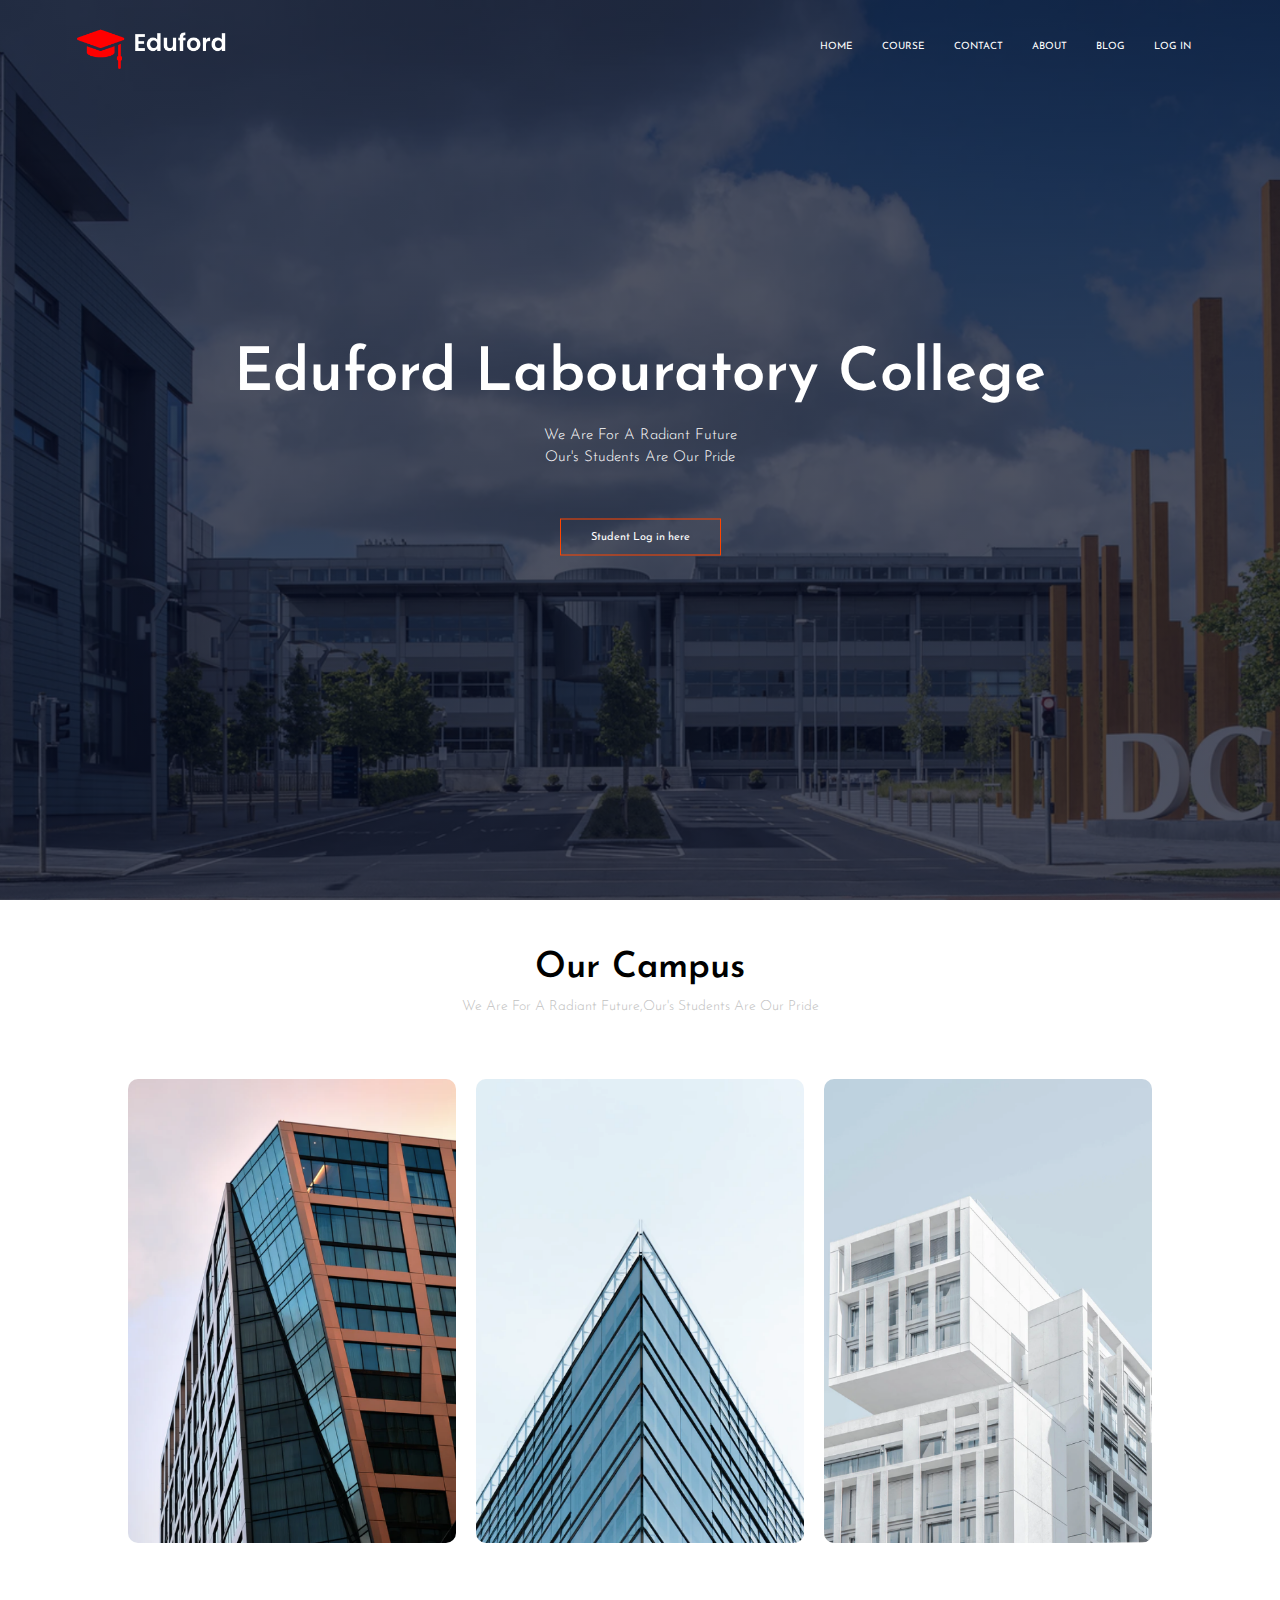
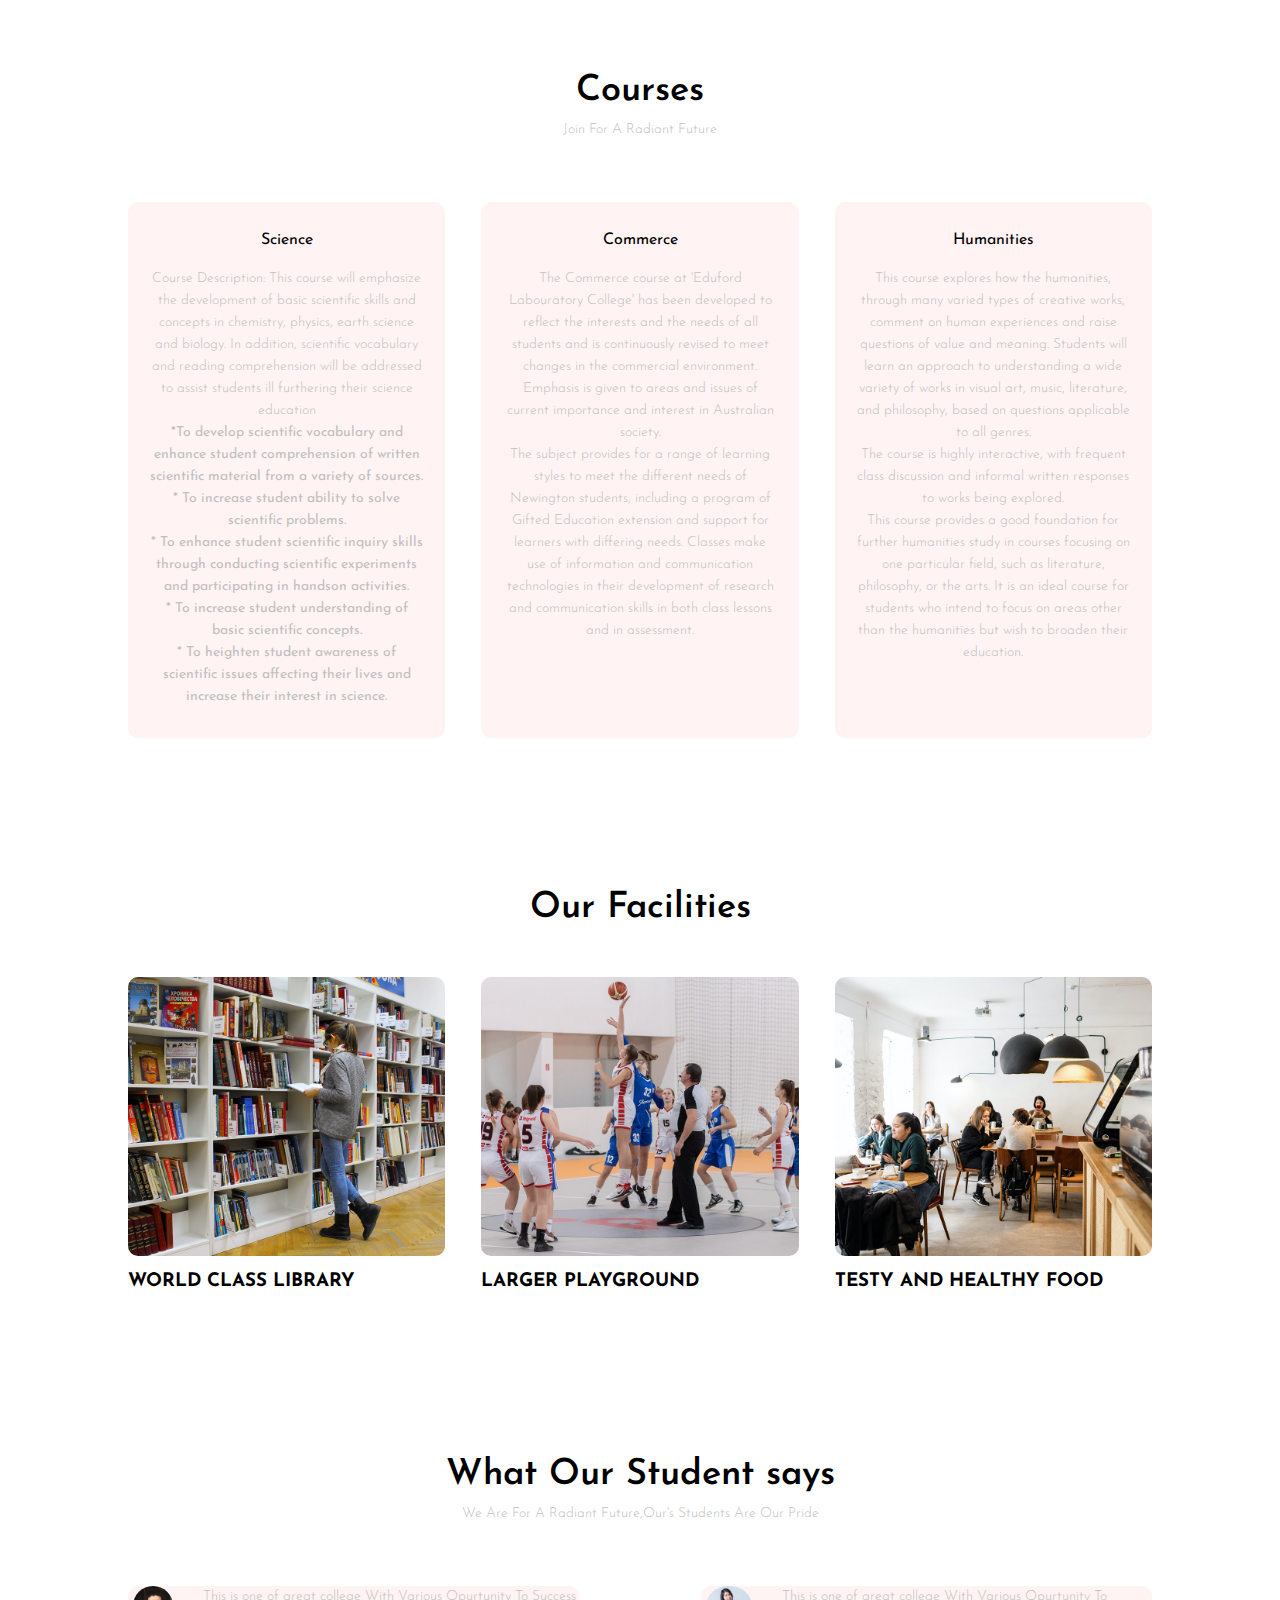
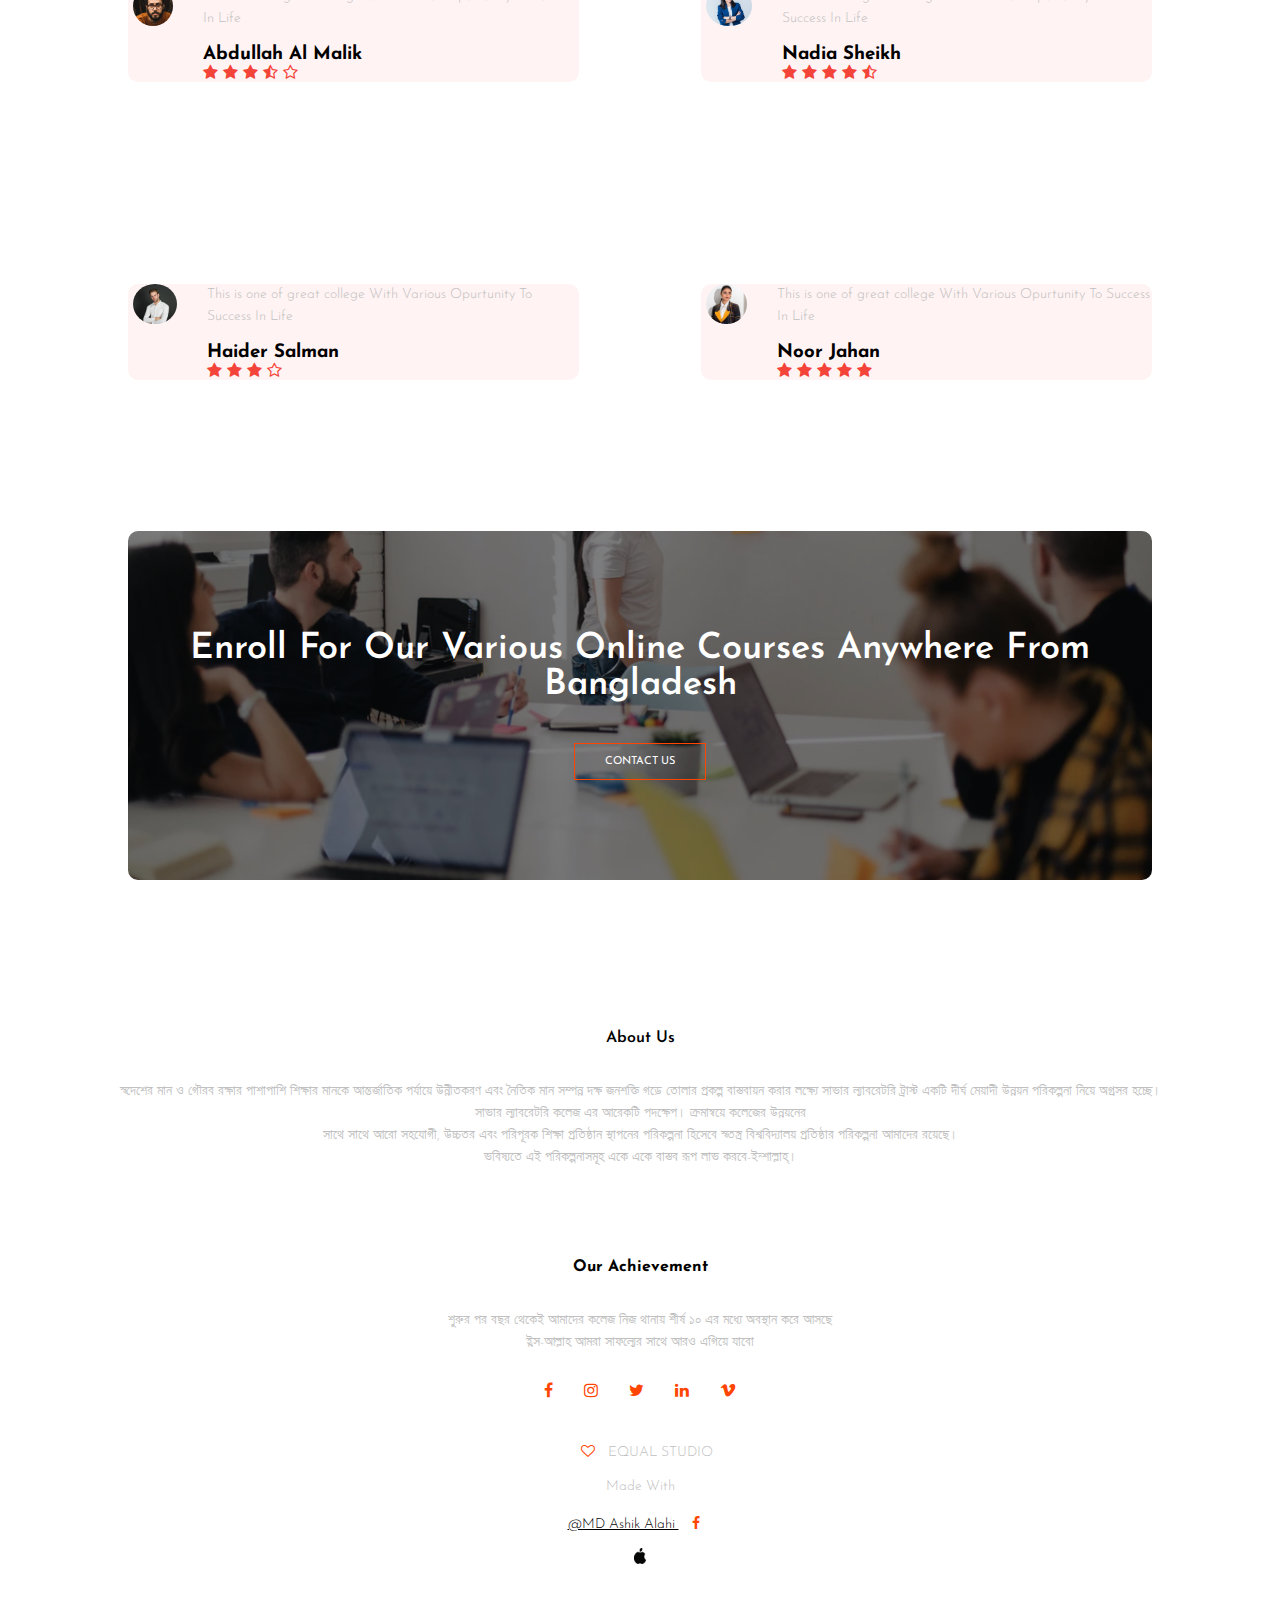
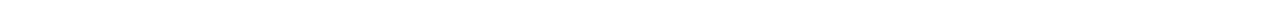
<file: index.html>
<html>

<head>
    <meta name="viewport" content="with=device-width, initial-scale=1.0">

    <title>Home- Eduford Labouratory College</title>

    <link rel="stylesheet" href="style.css">

    <link rel="preconnect" href="https://fonts.googleapis.com">
    <link rel="preconnect" href="https://fonts.gstatic.com" crossorigin>
    <link href="https://fonts.googleapis.com/css2?family=Josefin+Sans&display=swap" rel="stylesheet">

    <link rel="stylesheet" href="http://stackpath.bootstrapcdn.com/font-awesome/4.7.0/css/font-awesome.min.css">

</head>

<body>
    <section class="header">
        <nav>
            <a href="index.html"><img src="image/logo.png"></a>
            <div class="nav-links" id="navLinks">
                <i class="fa fa-times" onclick="hideMenu()"></i>
                <ul>
                    <li><a href="index.html">HOME</a></li>
                    <li><a href="Course.html">COURSE</a></li>
                    <li><a href="contact.html">CONTACT</a></li>
                    <li><a href="about.html">ABOUT</a></li>
                    <li><a href="blog.html">BLOG</a></li> 
                    <li><a href="login.html">LOG IN</a></li>


                </ul>
            </div>
            <i class="fa fa-bars" onclick="showMenu()"></i>
        </nav>

        <div class="text-box">
            <h1>Eduford Labouratory College</h1>
            <p> We Are For A Radiant Future<br>
                Our's Students Are Our Pride</p>
            <a href="login.html" class="hero-btn">Student Log in here</a>
        </div>
    </section>


    <section class="campus">
        <h1>Our Campus</h1>
        <p>We Are For A Radiant Future,Our's Students Are Our Pride</p>
        <div class="row">
            <div class="campus-col">
                <img src="image/newyork.png">
                <div class="layer">
                    <h3>DHAKA</h3>
                </div>
            </div>
            <div class="campus-col">
                <img src="image/london.png">
                <div class="layer">
                    <h3>RAJSHAHI</h3>
                </div>
            </div>

            <div class="campus-col">
                <img src="image/washington.png">
                <div class="layer">
                    <h3>COMILLA</h3>
                </div>

            </div>

        </div>

    </section>
    <section class="course">
        <h1>Courses</h1>
        <p>Join For A Radiant Future</p>

        <div class="row">
            <div class="course-col">
                <h4>Science</h4>
                <p>Course Description: This course will emphasize the development
                    of basic scientific skills and concepts in chemistry, physics,
                    earth science and biology. In addition, scientific vocabulary
                    and reading comprehension will be addressed to assist students
                    ill furthering their science education<br>
                    <b>*To develop scientific vocabulary and enhance student
                        comprehension of written scientific material from a variety of
                        sources.<br>
                        * To increase student ability to solve scientific problems.<br>
                        * To enhance student scientific inquiry skills through
                        conducting scientific experiments and participating in hands­on
                        activities.<br>
                        * To increase student understanding of basic scientific
                        concepts.<br>
                        * To heighten student awareness of scientific issues affecting
                        their lives and increase their interest in science.</b><br>
                </p>
            </div>
            <div class="course-col">
                <h4>Commerce</h4>
                <p>The Commerce course at 'Eduford Labouratory College' has been developed to reflect the interests and the needs of all students and is continuously revised to meet changes in the commercial environment. Emphasis is given to areas and issues of current importance and interest in Australian society.<br> The subject provides for a range of learning styles to meet the different needs of Newington students, including a program of Gifted Education extension and support for learners with differing needs. Classes make use of information and communication technologies in their development of research and communication skills in both class lessons and in assessment.<br>

                </p>
            </div>
            <div class="course-col">
                <h4>Humanities</h4>
                <p>This course explores how the humanities, through many varied types of creative works, comment on human experiences and raise questions of value and meaning. Students will learn an approach to understanding a wide variety of works in visual art, music, literature, and philosophy, based on questions applicable to all genres.<br> The course is highly interactive, with frequent class discussion and informal written responses to works being explored.<br> This course provides a good foundation for further humanities study in courses focusing on one particular field, such as literature, philosophy, or the arts. It is an ideal course for students who intend to focus on areas other than the humanities but wish to broaden their education.

                </p>
            </div>

        </div>


    </section>

    <section class="facilities">
        <h1>Our Facilities</h1>
        <div class="row">
            <div class="facilities-col">
                <img src="image/library.png">
                <h3>WORLD CLASS LIBRARY</h3>


            </div>
            <div class="facilities-col">
                <img src="image/basketball.png">
                <h3>LARGER PLAYGROUND</h3>


            </div>
            <div class="facilities-col">
                <img src="image/cafeteria.png">
                <h3>TESTY AND HEALTHY FOOD</h3>


            </div>
        </div>

    </section>





    <section class="testimonials">
        <h1>What Our Student says</h1>
        <p>We Are For A Radiant Future,Our's Students Are Our Pride</p>
        <div class="row">
            <div class="testimonial-col">
                <img src="image/user1.jpg">

                <div>
                    <p>This is one of great college With Various Opurtunity To Success In Life</p>
                    <h3>Abdullah Al Malik</h3>
                    <i class="fa fa-star"></i>
                    <i class="fa fa-star"></i>
                    <i class="fa fa-star"></i>
                    <i class="fa fa-star-half-o"></i>
                    <i class="fa fa-star-o"></i>
                </div>
            </div>
            <div class="testimonial-col">
                <img src="image/user3.jpg">

                <div>
                    <p>This is one of great college With Various Opurtunity To Success In Life</p>
                    <h3>Nadia Sheikh</h3>

                    <i class="fa fa-star"></i>
                    <i class="fa fa-star"></i>
                    <i class="fa fa-star"></i>
                    <i class="fa fa-star"></i>
                    <i class="fa fa-star-half-o"></i>

                </div>
            </div>


        </div>

    </section>
    <section class="testimonials">

        <div class="row">
            <div class="testimonial-col">
                <img src="image/user4.jpg">

                <div>
                    <p>This is one of great college With Various Opurtunity To Success In Life</p>
                    <h3>Haider Salman</h3>
                    <i class="fa fa-star"></i>
                    <i class="fa fa-star"></i>
                    <i class="fa fa-star"></i>

                    <i class="fa fa-star-o"></i>
                </div>
            </div>
            <div class="testimonial-col">
                <img src="image/user2.jpeg">

                <div>
                    <p>This is one of great college With Various Opurtunity To Success In Life</p>
                    <h3>Noor Jahan</h3>
                    <i class="fa fa-star"></i>
                    <i class="fa fa-star"></i>
                    <i class="fa fa-star"></i>
                    <i class="fa fa-star"></i>
                    <i class="fa fa-star"></i>


                </div>
            </div>


        </div>

    </section>


    <section class="cta">
        <h1>Enroll For Our Various Online Courses Anywhere From Bangladesh</h1>
        <a href="contact.html" class="hero-btn">CONTACT US</a>

    </section>

    <section class="footer">
        <h4>About Us</h4>
        <p>স্বদেশের মান ও গৌরব রক্ষার পাশাপাশি শিক্ষার মানকে আন্তর্জাতিক পর্যায়ে উন্নীতকরণ এবং নৈতিক মান সম্পন্ন দক্ষ জনশক্তি গড়ে তোলার প্রকল্প বাস্তবায়ন করার লক্ষ্যে সাভার ল্যাবরেটরি ট্রাস্ট একটি দীর্ঘ মেয়াদী উন্নয়ন পরিকল্পনা নিয়ে অগ্রসর হচ্ছে।<br> সাভার ল্যাবরেটরি কলেজ এর আরেকটি পদক্ষেপ। ক্রমান্বয়ে কলেজের উন্নয়নের <br>সাথে সাথে আরো সহযোগী, উচ্চতর এবং পরিপূরক শিক্ষা প্রতিষ্ঠান স্থাপনের পরিকল্পনা হিসেবে স্বতন্ত্র বিশ্ববিদ্যালয় প্রতিষ্ঠার পরিকল্পনা আমাদের রয়েছে।<br> ভবিষ্যতে এই পরিকল্পনাসমূহ একে একে বাস্তব রূপ লাভ করবে-ইন্শাল্লাহ্।</p>
    </section>
    <section class="rank">
        <h4>Our Achievement</h4>
        <p>শুরুর পর বছর থেকেই আমাদের কলেজ নিজ থানায় শীর্ষ ১০ এর মধ্যে অবস্থান করে আসছে<br>ই্নস-আল্লাহ আমরা সাফল্যের সাথে আরও এগিয়ে যাবো</p>
        <div class="icon">

            <i class="fa fa-facebook"></i>

            <i class="fa fa-instagram"></i>
            <i class="fa fa-twitter"></i>
            <i class="fa fa-linkedin"></i>
            <i class="fa fa-vimeo"></i>
            <p><i class="fa fa-heart-o"></i>EQUAL STUDIO<br>Made With<br> 
                   <a href="https://www.facebook.com/mdashik.alahi.756" style="color: black">@MD Ashik Alahi </a>
                   <i class="fa fa-facebook"></i> 
                    <br>
                    <img src="image/iphone.jpg"></p>

        </div>
    </section>

    <script>
        var navLink = document.getElementById("navLinks");

        function showMenu() {
            navLink.style.right = "0px"
        }

        function hideMenu() {
            navLinks.style.right = "-200px";
        }

    </script>

</body>

</html>
</file>
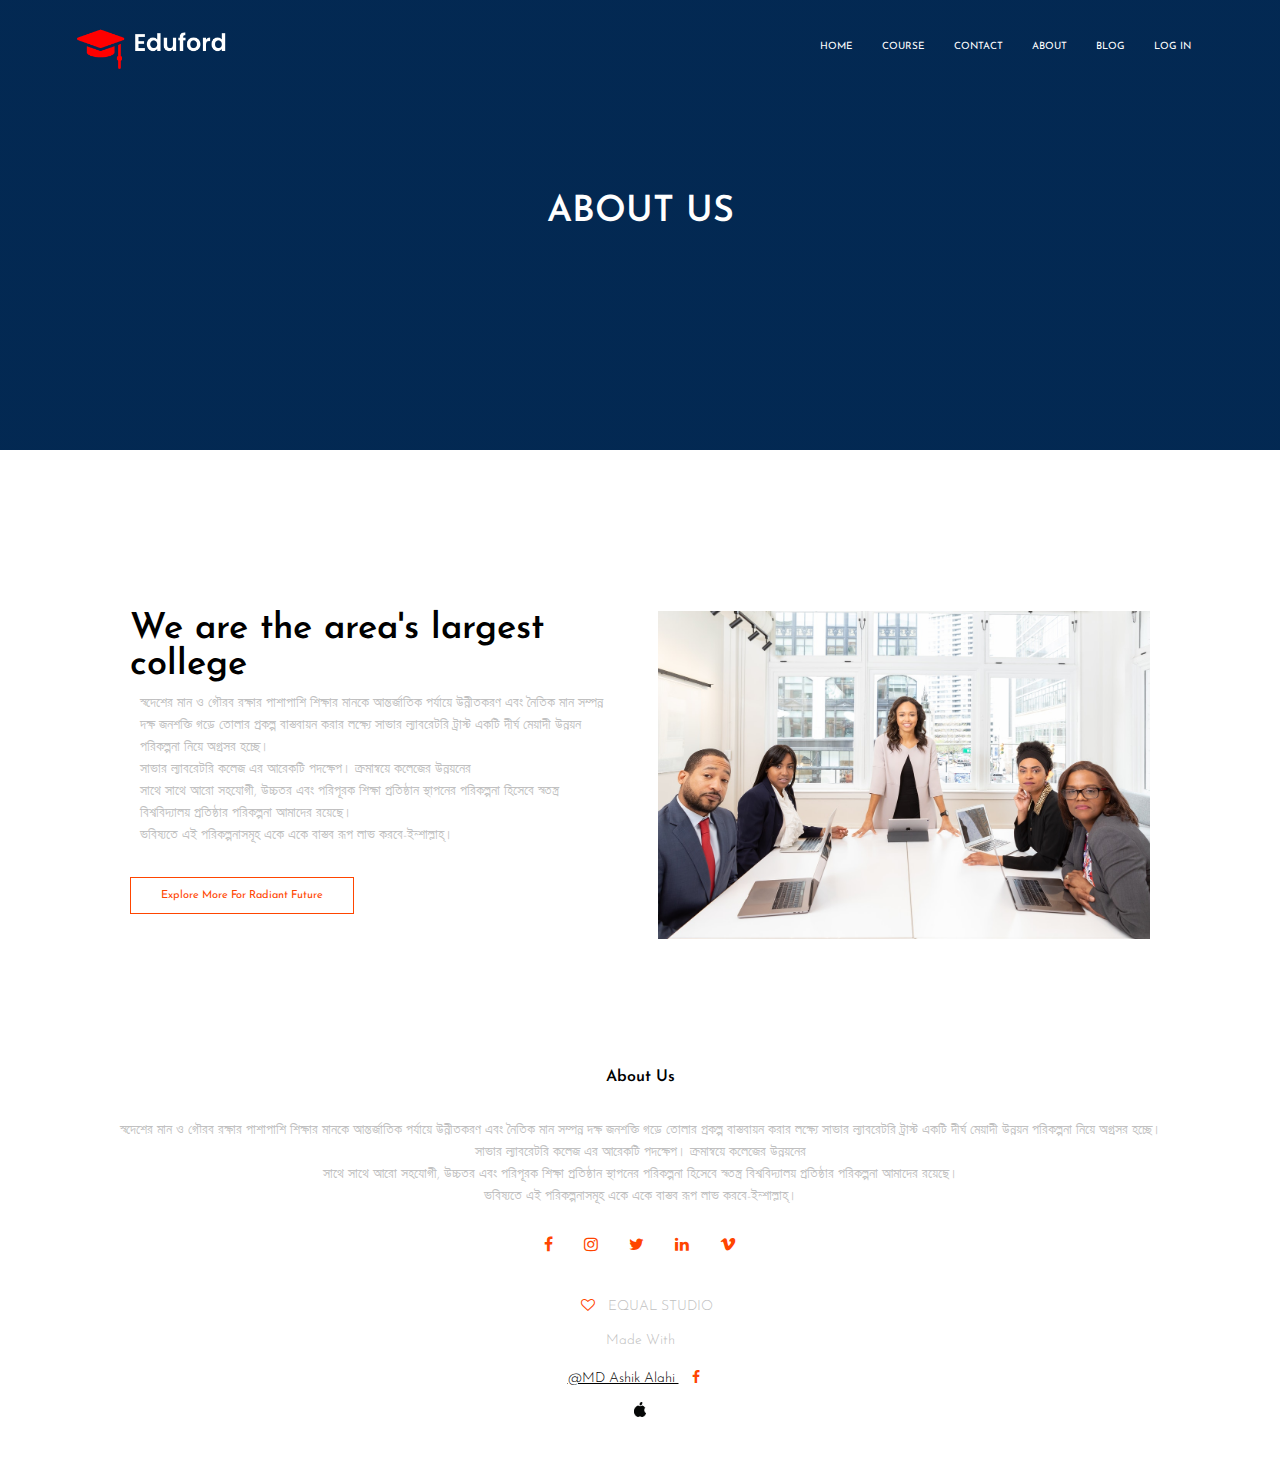
<file: about.html>
<html>

<head>
    <meta name="viewport" content="with=device-width, initial-scale=1.0">

    <title>About-Eduford Labouratory College</title>

    <link rel="stylesheet" href="style.css">

    <link rel="preconnect" href="https://fonts.googleapis.com">
    <link rel="preconnect" href="https://fonts.gstatic.com" crossorigin>
    <link href="https://fonts.googleapis.com/css2?family=Josefin+Sans&display=swap" rel="stylesheet">

    <link rel="stylesheet" href="http://stackpath.bootstrapcdn.com/font-awesome/4.7.0/css/font-awesome.min.css">

</head>

<body>
    <section class="sub-header">
        <nav>
            <a href="index.html"><img src="image/logo.png"></a>
            <div class="nav-links" id="navLinks">
                <i class="fa fa-times" onclick="hideMenu()"></i>
                <ul>
                    <li><a href="index.html">HOME</a></li>
                    <li><a href="Course.html">COURSE</a></li>
                    <li><a href="contact.html">CONTACT</a></li>
                    <li><a href="about.html">ABOUT</a></li>
                    <li><a href="blog.html">BLOG</a></li>
                    <li><a href="login.html">LOG IN</a></li>


                </ul>
            </div>
            <i class="fa fa-bars" onclick="showMenu()"></i>
        </nav>
        <h1>ABOUT US</h1>
    </section>
    <section class="about-us">
        <div class="row">
            <div class="about-col">
                <h1>We are the area's largest college </h1>
                <p>স্বদেশের মান ও গৌরব রক্ষার পাশাপাশি শিক্ষার মানকে আন্তর্জাতিক পর্যায়ে উন্নীতকরণ এবং নৈতিক মান সম্পন্ন দক্ষ জনশক্তি গড়ে তোলার প্রকল্প বাস্তবায়ন করার লক্ষ্যে সাভার ল্যাবরেটরি ট্রাস্ট একটি দীর্ঘ মেয়াদী উন্নয়ন পরিকল্পনা নিয়ে অগ্রসর হচ্ছে।<br> সাভার ল্যাবরেটরি কলেজ এর আরেকটি পদক্ষেপ। ক্রমান্বয়ে কলেজের উন্নয়নের <br>সাথে সাথে আরো সহযোগী, উচ্চতর এবং পরিপূরক শিক্ষা প্রতিষ্ঠান স্থাপনের পরিকল্পনা হিসেবে স্বতন্ত্র বিশ্ববিদ্যালয় প্রতিষ্ঠার পরিকল্পনা আমাদের রয়েছে।<br> ভবিষ্যতে এই পরিকল্পনাসমূহ একে একে বাস্তব রূপ লাভ করবে-ইন্শাল্লাহ্।</p>
                </p>
                <a href="blog.html" class="hero-btn red-btn">Explore More For Radiant Future</a>
            </div>

            <div class="about-col">
                <img src="image/about.jpg">

            </div>
        </div>
    </section>



    <section class="footer">
        <h4>About Us</h4>
        <p>স্বদেশের মান ও গৌরব রক্ষার পাশাপাশি শিক্ষার মানকে আন্তর্জাতিক পর্যায়ে উন্নীতকরণ এবং নৈতিক মান সম্পন্ন দক্ষ জনশক্তি গড়ে তোলার প্রকল্প বাস্তবায়ন করার লক্ষ্যে সাভার ল্যাবরেটরি ট্রাস্ট একটি দীর্ঘ মেয়াদী উন্নয়ন পরিকল্পনা নিয়ে অগ্রসর হচ্ছে।<br> সাভার ল্যাবরেটরি কলেজ এর আরেকটি পদক্ষেপ। ক্রমান্বয়ে কলেজের উন্নয়নের <br>সাথে সাথে আরো সহযোগী, উচ্চতর এবং পরিপূরক শিক্ষা প্রতিষ্ঠান স্থাপনের পরিকল্পনা হিসেবে স্বতন্ত্র বিশ্ববিদ্যালয় প্রতিষ্ঠার পরিকল্পনা আমাদের রয়েছে।<br> ভবিষ্যতে এই পরিকল্পনাসমূহ একে একে বাস্তব রূপ লাভ করবে-ইন্শাল্লাহ্।</p>
        <div class="icon">
            <i class="fa fa-facebook"></i>
            <i class="fa fa-instagram"></i>
            <i class="fa fa-twitter"></i>
            <i class="fa fa-linkedin"></i>
            <i class="fa fa-vimeo"></i>
            <p><i class="fa fa-heart-o"></i>EQUAL STUDIO<br>Made With<br>
                <a href="https://www.facebook.com/mdashik.alahi.756" style="color: black">@MD Ashik Alahi </a>
                <i class="fa fa-facebook"></i>
                <br>
                <img src="image/iphone.jpg">
            </p>



        </div>
    </section>


    <script>
        var navLink = document.getElementById("navLinks");

        function showMenu() {
            navLink.style.right = "0px"
        }

        function hideMenu() {
            navLinks.style.right = "-200px";
        }

    </script>

</body>

</html>
</file>
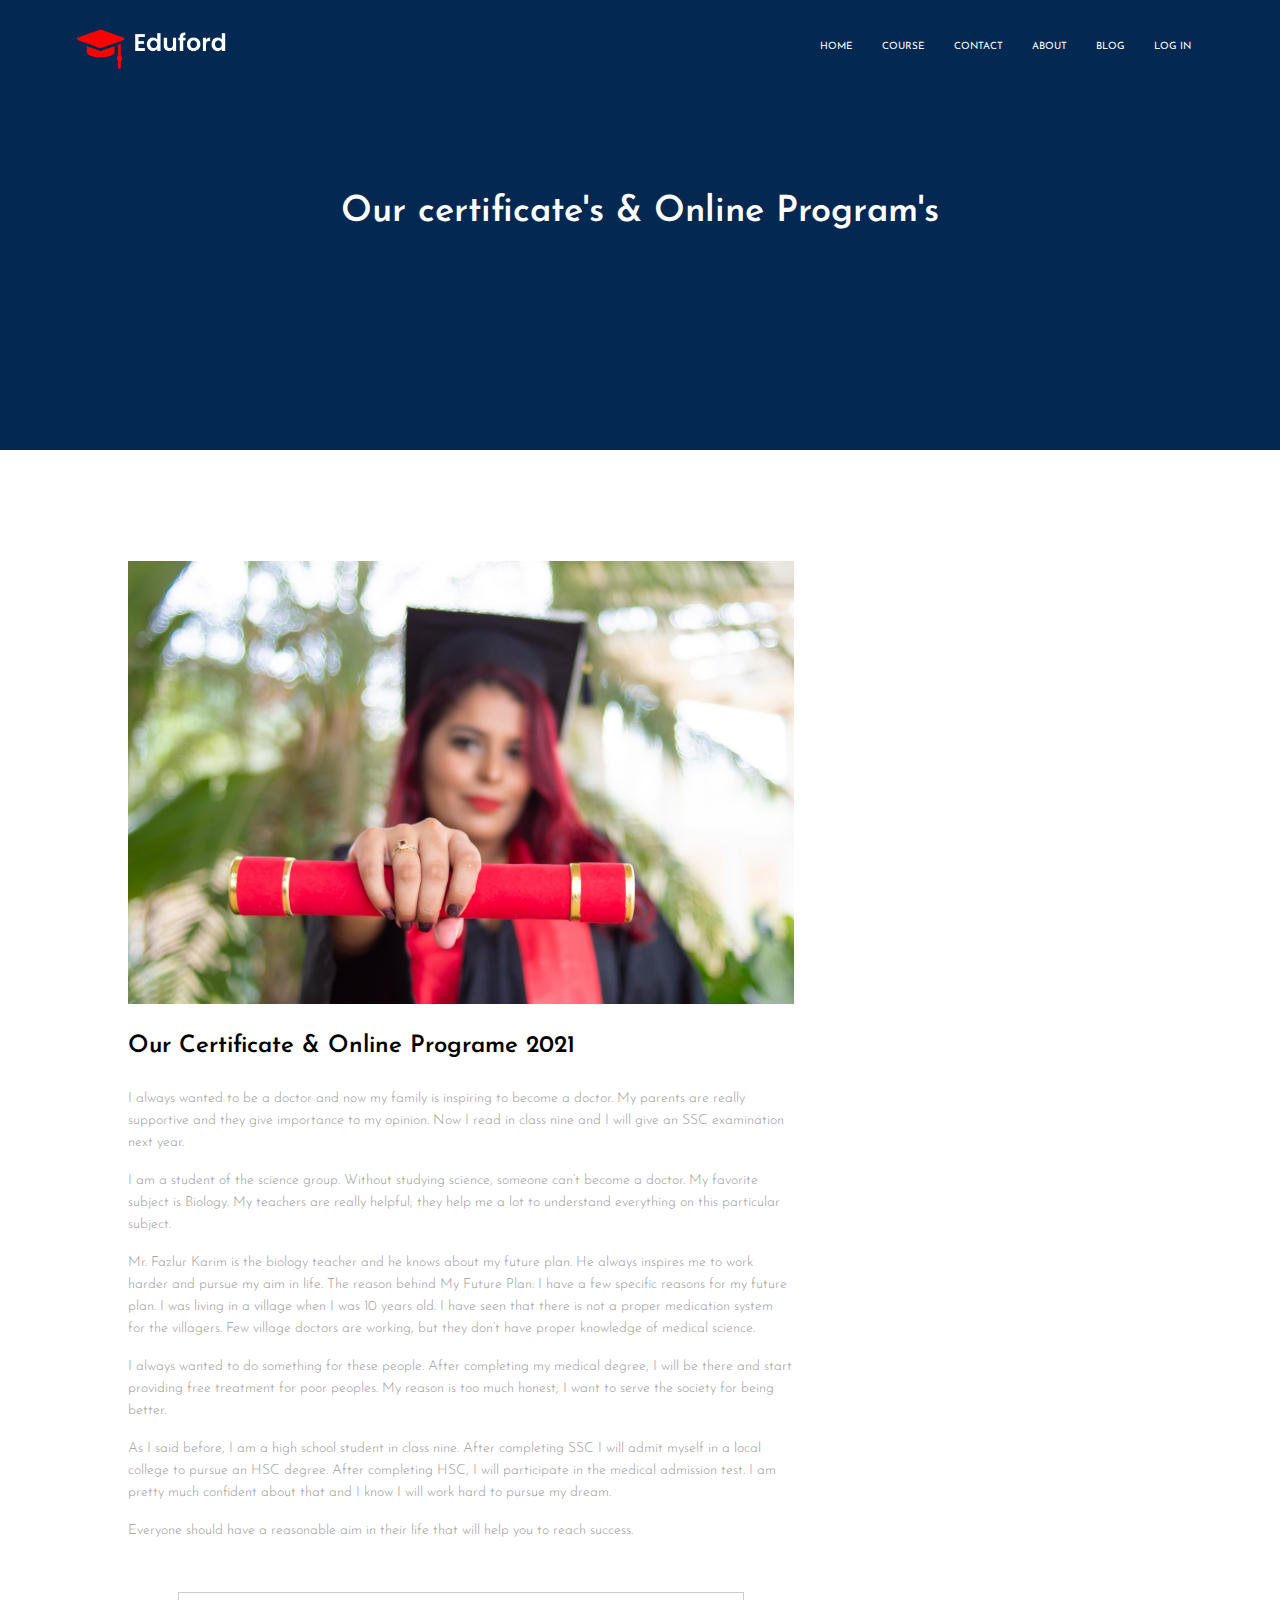
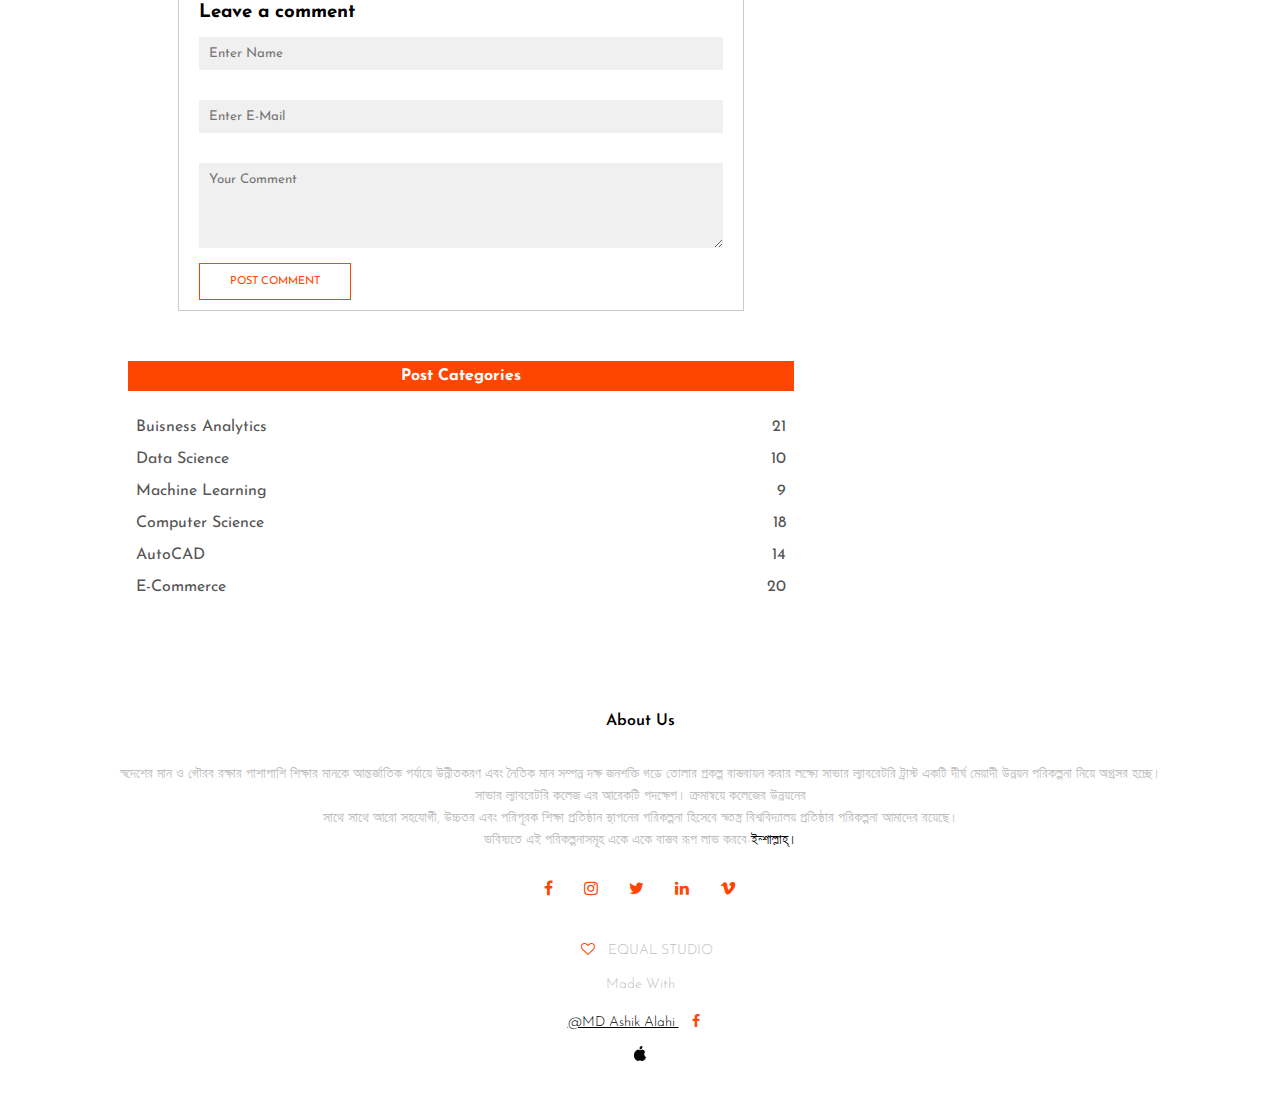
<file: blog.html>
<html>

<head>
    <meta name="viewport" content="with=device-width, initial-scale=1.0">

    <title>Blog-Eduford Labouratory College</title>

    <link rel="stylesheet" href="style.css">

    <link rel="preconnect" href="https://fonts.googleapis.com">
    <link rel="preconnect" href="https://fonts.gstatic.com" crossorigin>
    <link href="https://fonts.googleapis.com/css2?family=Josefin+Sans&display=swap" rel="stylesheet">

    <link rel="stylesheet" href="http://stackpath.bootstrapcdn.com/font-awesome/4.7.0/css/font-awesome.min.css">

</head>

<body>
    <section class="sub-header">
        <nav>
            <a href="index.html"><img src="image/logo.png"></a>
            <div class="nav-links" id="navLinks">
                <i class="fa fa-times" onclick="hideMenu()"></i>
                <ul>
                    <li><a href="index.html">HOME</a></li>
                    <li><a href="Course.html">COURSE</a></li>
                    <li><a href="contact.html">CONTACT</a></li>
                    <li><a href="about.html">ABOUT</a></li>
                    <li><a href="blog.html">BLOG</a></li>
                    <li><a href="login.html">LOG IN</a></li>



                </ul>
            </div>
            <i class="fa fa-bars" onclick="showMenu()"></i>
        </nav>
        <h1>Our certificate's & Online Program's</h1>
    </section>
    <section class="blog-content">
        <div class="row">
            <div class="blog-left">
                <img src="image/certificate.jpg">
                <h2>Our Certificate & Online Programe 2021</h2>

                <p>I always wanted to be a doctor and now my family is inspiring to become a doctor. My parents are really supportive and they give importance to my opinion. Now I read in class nine and I will give an SSC examination next year.</p>
                <br>
                <p>I am a student of the science group. Without studying science, someone can’t become a doctor. My favorite subject is Biology. My teachers are really helpful; they help me a lot to understand everything on this particular subject.</p>
                <br>
                <p>Mr. Fazlur Karim is the biology teacher and he knows about my future plan. He always inspires me to work harder and pursue my aim in life. The reason behind My Future Plan: I have a few specific reasons for my future plan. I was living in a village when I was 10 years old. I have seen that there is not a proper medication system for the villagers. Few village doctors are working, but they don’t have proper knowledge of medical science.</p>
                <br>
                <p>I always wanted to do something for these people. After completing my medical degree, I will be there and start providing free treatment for poor peoples. My reason is too much honest; I want to serve the society for being better.</p>
                <br>
                <p> As I said before, I am a high school student in class nine. After completing SSC I will admit myself in a local college to pursue an HSC degree. After completing HSC, I will participate in the medical admission test. I am pretty much confident about that and I know I will work hard to pursue my dream. </p>
                <br>
                <p>Everyone should have a reasonable aim in their life that will help you to reach success. </p>

                <div class="comment-box">
                    <h3>Leave a comment</h3>
                    <form class="comment-form">
                        <input type="text" placeholder="Enter Name"><input type="email" placeholder="Enter E-Mail">
                        <textarea rows="5" placeholder="Your Comment"></textarea>
                        <button type="submit" class="hero-btn red-btn">POST COMMENT</button>
                    </form>


                </div>


                <div class="blog-right">
                    <h3>Post Categories</h3>
                    <div>

                        <span>
                            Buisness Analytics
                        </span>
                        <span>21</span>

                    </div>

                    <div>
                        <span>
                            Data Science
                        </span>
                        <span>10</span>
                    </div>
                    <div>
                        <span>
                            Machine Learning
                        </span>
                        <span>9</span>
                    </div>
                    <div>
                        <span>
                            Computer Science
                        </span>
                        <span>18</span>
                    </div>
                    <div>
                        <span>
                            AutoCAD
                        </span>
                        <span>14</span>
                    </div>
                    <div>
                        <span>
                            E-Commerce
                        </span>
                        <span>20</span>
                    </div>

                </div>

            </div>
        </div>




    </section>
    <section class="footer">

        <h4>About Us</h4>
        <p>স্বদেশের মান ও গৌরব রক্ষার পাশাপাশি শিক্ষার মানকে আন্তর্জাতিক পর্যায়ে উন্নীতকরণ এবং নৈতিক মান সম্পন্ন দক্ষ জনশক্তি গড়ে তোলার প্রকল্প বাস্তবায়ন করার লক্ষ্যে সাভার ল্যাবরেটরি ট্রাস্ট একটি দীর্ঘ মেয়াদী উন্নয়ন পরিকল্পনা নিয়ে অগ্রসর হচ্ছে।<br> সাভার ল্যাবরেটরি কলেজ এর আরেকটি পদক্ষেপ। ক্রমান্বয়ে কলেজের উন্নয়নের <br>সাথে সাথে আরো সহযোগী, উচ্চতর এবং পরিপূরক শিক্ষা প্রতিষ্ঠান স্থাপনের পরিকল্পনা হিসেবে স্বতন্ত্র বিশ্ববিদ্যালয় প্রতিষ্ঠার পরিকল্পনা আমাদের রয়েছে।<br> ভবিষ্যতে এই পরিকল্পনাসমূহ একে একে বাস্তব রূপ লাভ করবে-<y style="color: black">ইন্শাল্লাহ্।</y>
        </p>
        <div class="icon">
            <i class="fa fa-facebook"></i>
            <i class="fa fa-instagram"></i>
            <i class="fa fa-twitter"></i>
            <i class="fa fa-linkedin"></i>
            <i class="fa fa-vimeo"></i>

            <p><i class="fa fa-heart-o"></i>EQUAL STUDIO<br>Made With<br>
                <a href="https://www.facebook.com/mdashik.alahi.756" style="color: black">@MD Ashik Alahi </a>
                <i class="fa fa-facebook"></i>
                <br>
                <img src="image/iphone.jpg">
            </p>



        </div>

    </section>




    <script>
        var navLink = document.getElementById("navLinks");

        function showMenu() {
            navLink.style.right = "0px"
        }

        function hideMenu() {
            navLinks.style.right = "-200px";
        }

    </script>

</body>

</html>
</file>
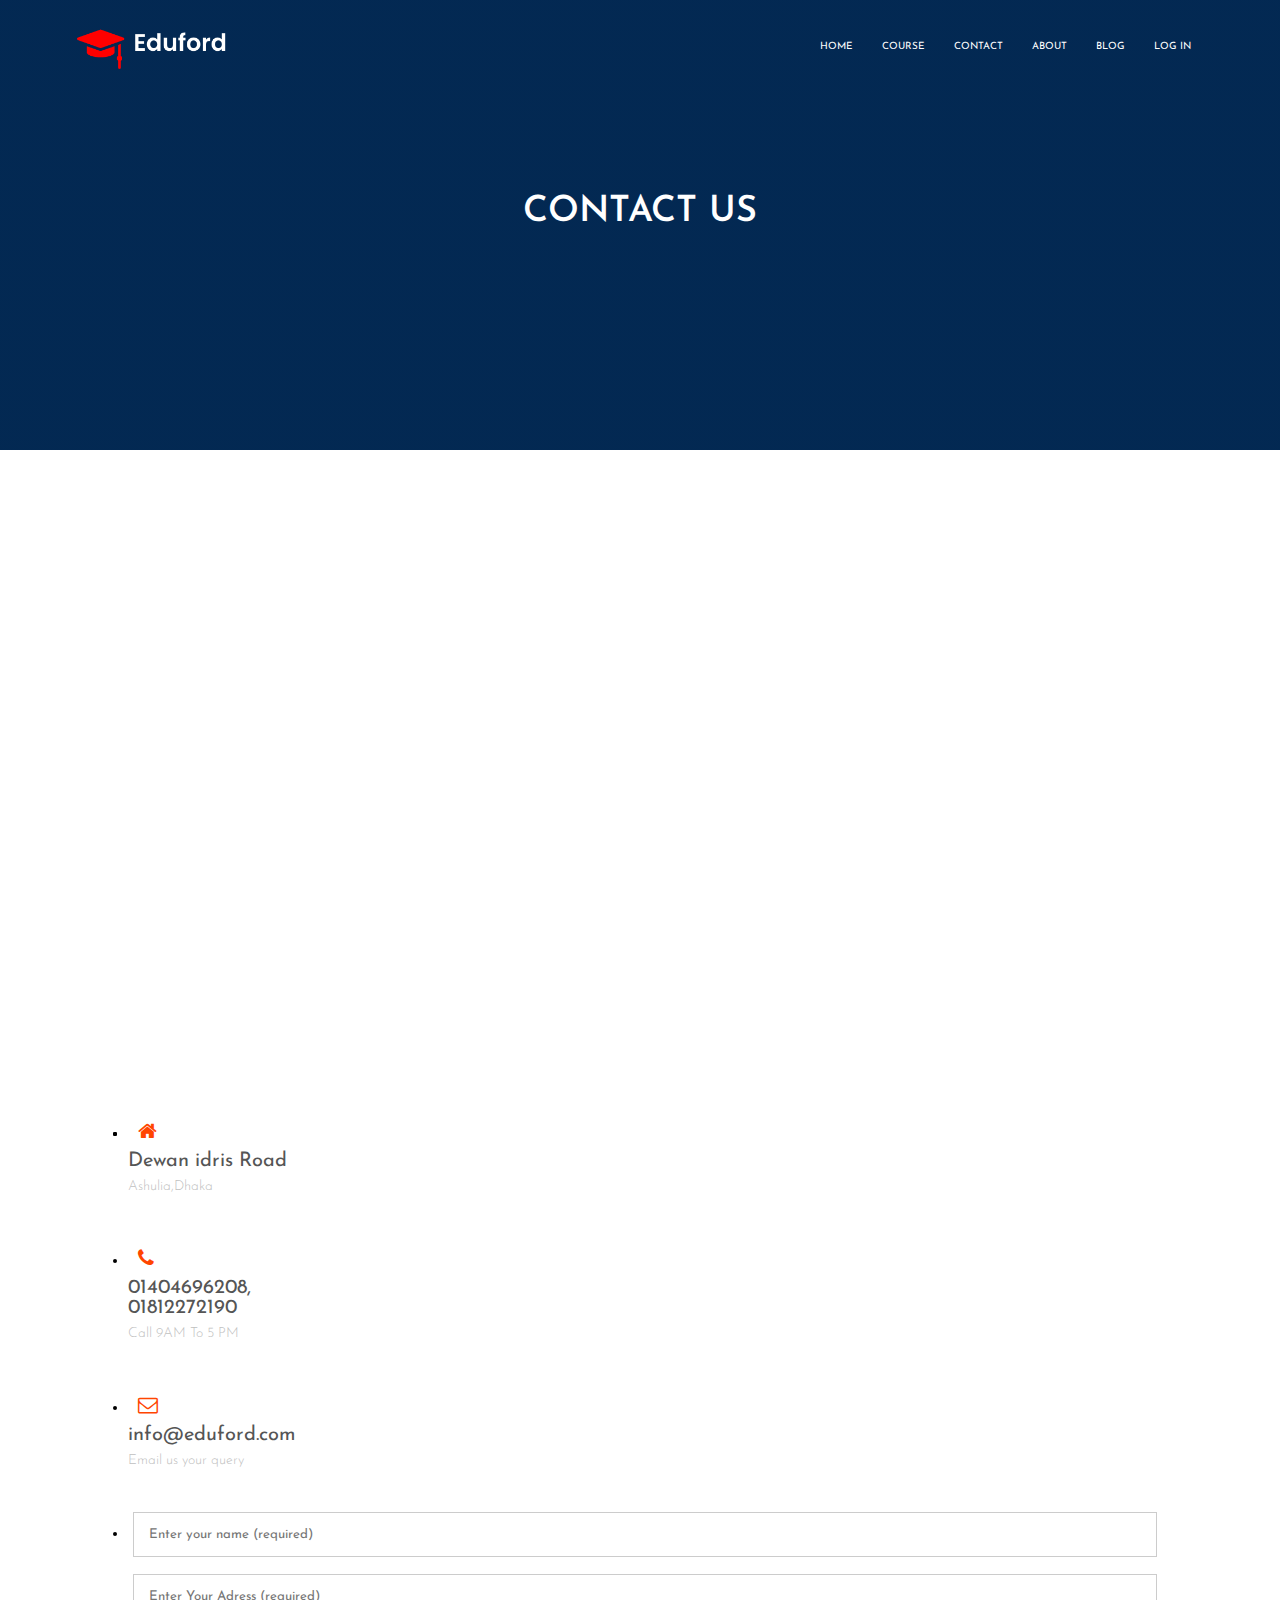
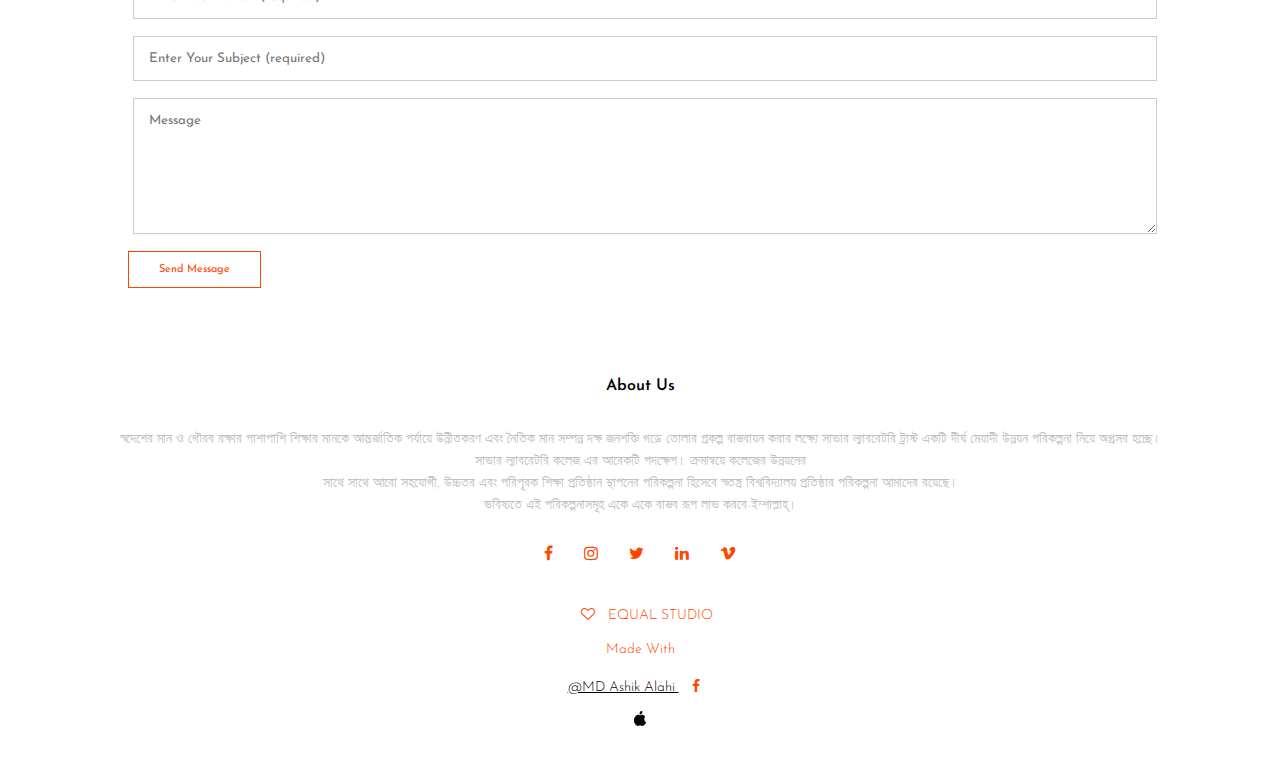
<file: contact.html>
<html>

<head>
    <meta name="viewport" content="with=device-width, initial-scale=1.0">

    <title>Contact-Eduford Labouratory College</title>

    <link rel="stylesheet" href="style.css">

    <link rel="preconnect" href="https://fonts.googleapis.com">
    <link rel="preconnect" href="https://fonts.gstatic.com" crossorigin>
    <link href="https://fonts.googleapis.com/css2?family=Josefin+Sans&display=swap" rel="stylesheet">

    <link rel="stylesheet" href="http://stackpath.bootstrapcdn.com/font-awesome/4.7.0/css/font-awesome.min.css">

</head>

<body>
    <section class="sub-header">
        <nav>
            <a href="index.html"><img src="image/logo.png"></a>
            <div class="nav-links" id="navLinks">
                <i class="fa fa-times" onclick="hideMenu()"></i>
                <ul>
                    <li><a href="index.html">HOME</a></li>
                    <li><a href="Course.html">COURSE</a></li>
                    <li><a href="contact.html">CONTACT</a></li>
                    <li><a href="about.html">ABOUT</a></li>
                    <li><a href="blog.html">BLOG</a></li>
                    <li><a href="login.html">LOG IN</a></li>


                </ul>
            </div>
            <i class="fa fa-bars" onclick="showMenu()"></i>
        </nav>
        <h1>CONTACT US</h1>
    </section>
    <section class="location">

        <iframe src="https://www.google.com/maps/embed?pb=!1m18!1m12!1m3!1d3647.34216523855!2d90.3129816147874!3d23.912934884509543!2m3!1f0!2f0!3f0!3m2!1i1024!2i768!4f13.1!3m3!1m2!1s0x3755c285fda6c815%3A0x90cacd8db4a5c721!2sDewan%20Idris%20Sarak%2C%20Zirabo!5e0!3m2!1sen!2sbd!4v1627059700662!5m2!1sen!2sbd" width="600" height="450" style="border:0;" allowfullscreen="" loading="lazy"></iframe>
    </section>
    <section class="contact-us">
        <div class="row">
            <div class="contact-col">
                <div>
                    <i class="fa fa-home"></i>
                    <span>
                        <h5>Dewan idris Road</h5>
                        <p>Ashulia,Dhaka</p>
                    </span>
                </div>
                <div>
                    <i class="fa fa-phone"></i>
                    <span>
                        <h5>01404696208,<br>01812272190</h5>
                        <p>Call 9AM To 5 PM</p>
                    </span>
                </div>
                <div>
                    <i class="fa fa-envelope-o"></i>
                    <span>
                        <h5>info@eduford.com</h5>
                        <p>Email us your query</p>
                    </span>
                </div>
            </div>
            <div class="contact-col">
                <form action="form handeler.php" method="post">
                    <input type="text" name="name" placeholder="Enter your name (required)" required>
                    <input type="email" name="email" placeholder="Enter Your Adress (required)" required>
                    <input type="text" name="subject" placeholder="Enter Your Subject (required)" required>
                    <textarea rows="8" name="message" placeholder="Message " required></textarea>
                    <button type="submit" class="hero-btn red-btn">Send Message</button>
                </form>
            </div>
        </div>
    </section>


    <section class="footer">
        <h4>About Us</h4>
        <p>স্বদেশের মান ও গৌরব রক্ষার পাশাপাশি শিক্ষার মানকে আন্তর্জাতিক পর্যায়ে উন্নীতকরণ এবং নৈতিক মান সম্পন্ন দক্ষ জনশক্তি গড়ে তোলার প্রকল্প বাস্তবায়ন করার লক্ষ্যে সাভার ল্যাবরেটরি ট্রাস্ট একটি দীর্ঘ মেয়াদী উন্নয়ন পরিকল্পনা নিয়ে অগ্রসর হচ্ছে।<br> সাভার ল্যাবরেটরি কলেজ এর আরেকটি পদক্ষেপ। ক্রমান্বয়ে কলেজের উন্নয়নের <br>সাথে সাথে আরো সহযোগী, উচ্চতর এবং পরিপূরক শিক্ষা প্রতিষ্ঠান স্থাপনের পরিকল্পনা হিসেবে স্বতন্ত্র বিশ্ববিদ্যালয় প্রতিষ্ঠার পরিকল্পনা আমাদের রয়েছে।<br> ভবিষ্যতে এই পরিকল্পনাসমূহ একে একে বাস্তব রূপ লাভ করবে-ইন্শাল্লাহ্।</p>
        <div class="icon">
            <i class="fa fa-facebook"></i>
            <i class="fa fa-instagram"></i>
            <i class="fa fa-twitter"></i>
            <i class="fa fa-linkedin"></i>
            <i class="fa fa-vimeo"></i>
            <p style="color: #FF4500"><i class="fa fa-heart-o"></i>EQUAL STUDIO<br>Made With<br>
                <a href="https://www.facebook.com/mdashik.alahi.756" style="color: black">@MD Ashik Alahi </a>
                <i class="fa fa-facebook"></i>
                <br>
                <img src="image/iphone.jpg">
            </p>



        </div>
    </section>


    <script>
        var navLink = document.getElementById("navLinks");

        function showMenu() {
            navLink.style.right = "0px"
        }

        function hideMenu() {
            navLinks.style.right = "-200px";
        }

    </script>

</body>

</html>
</file>
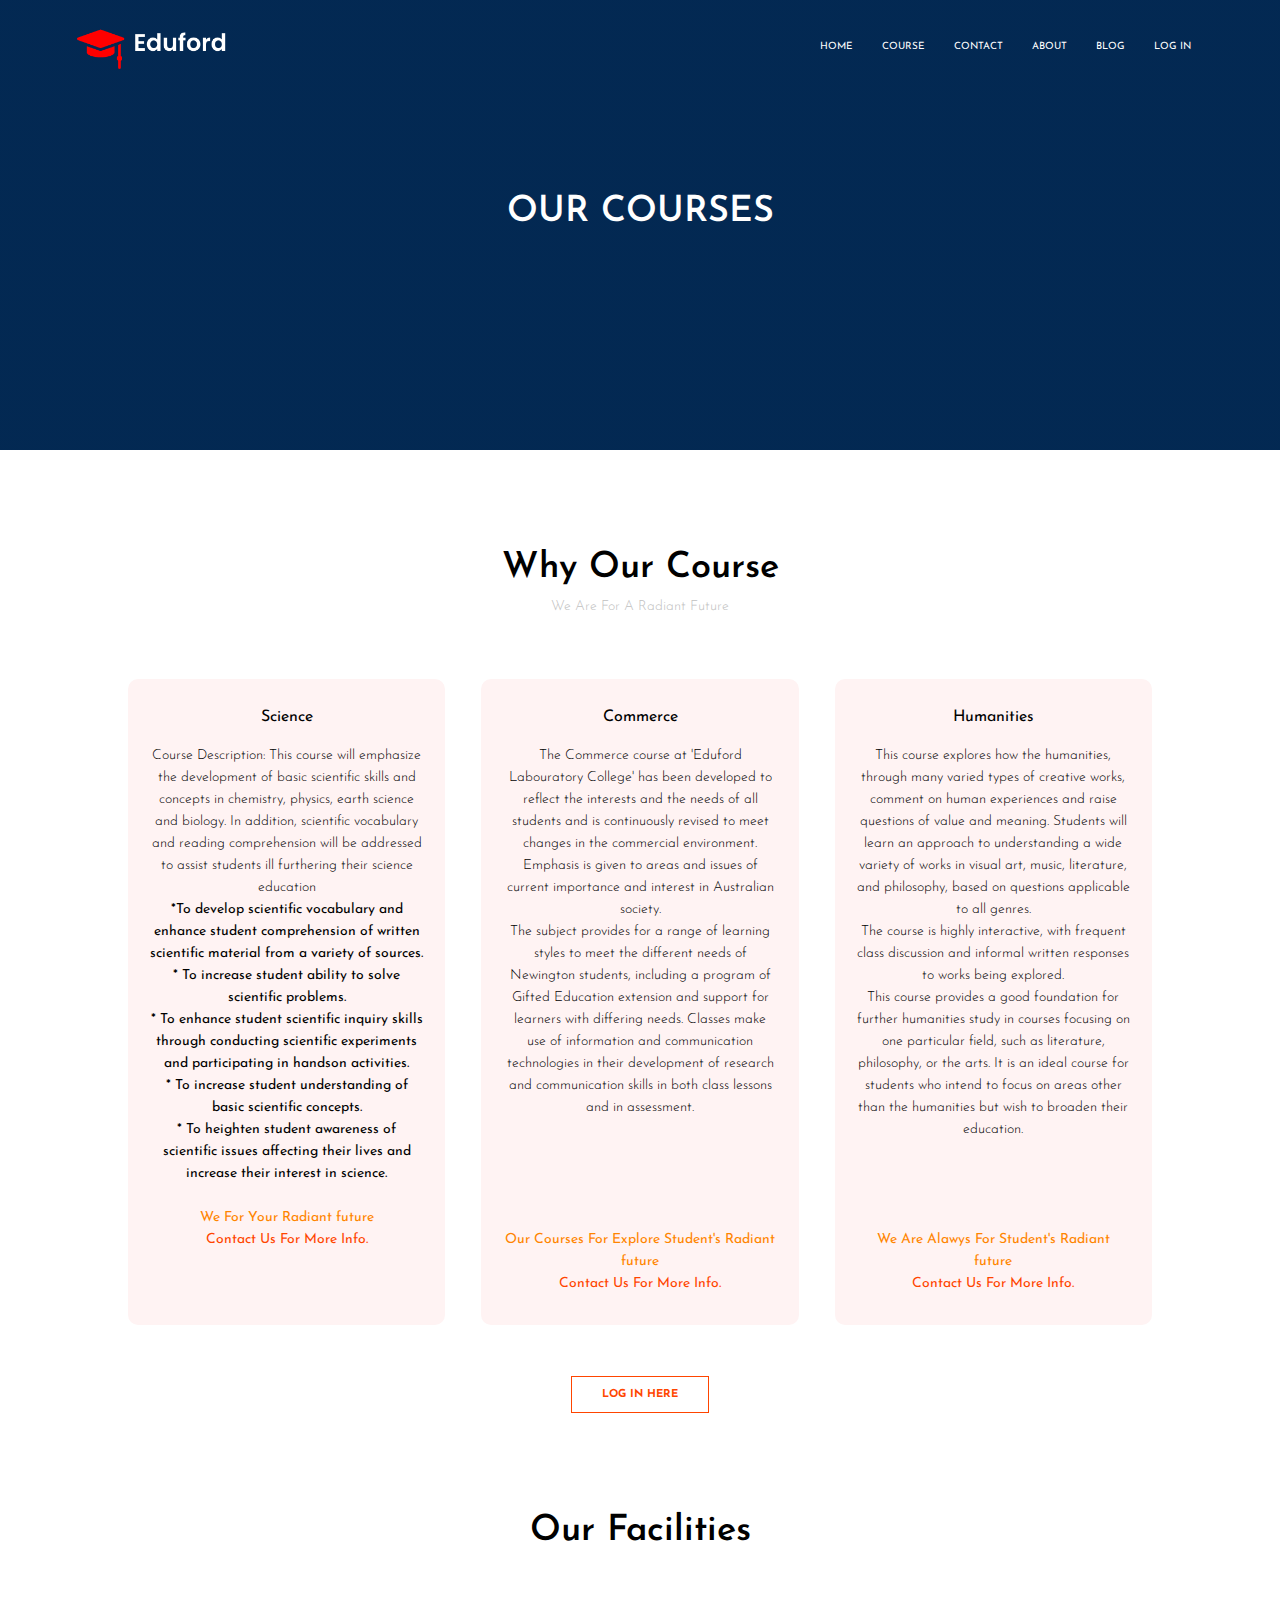
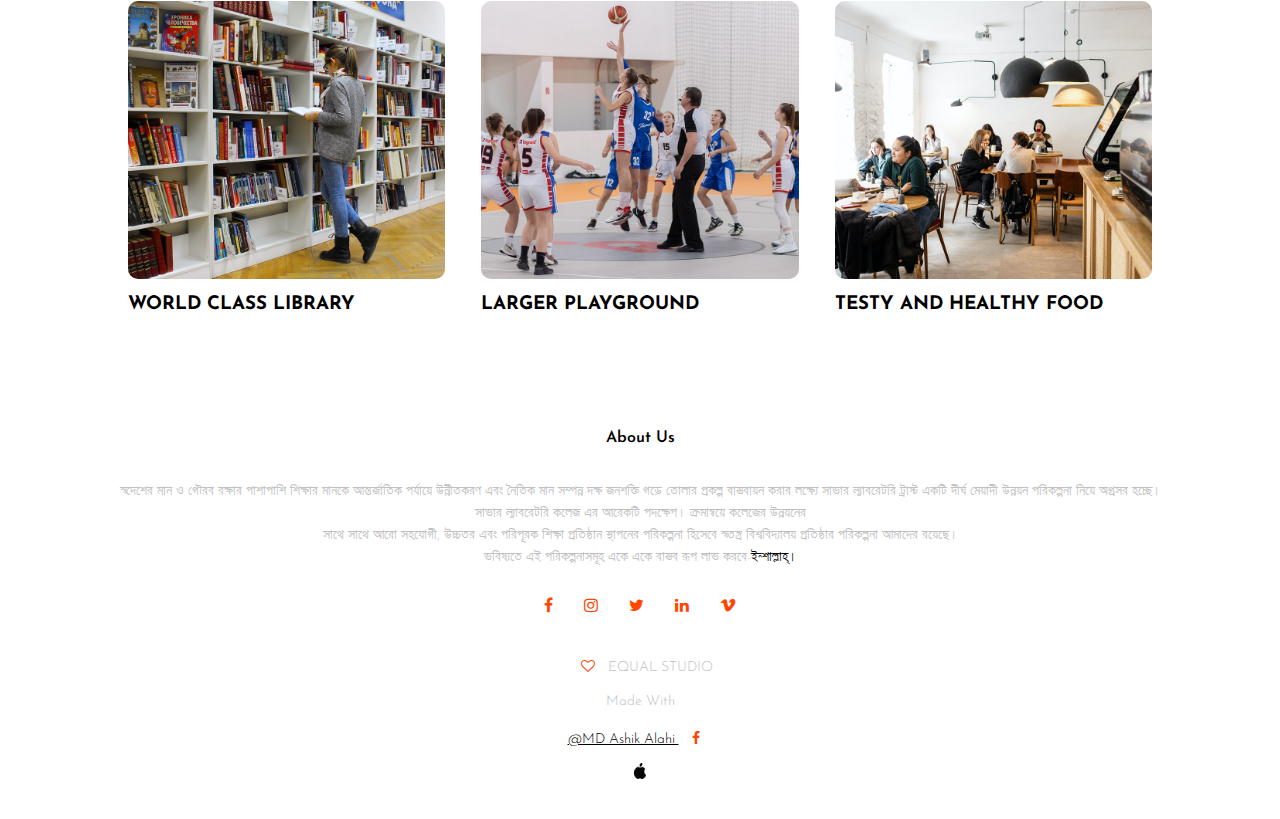
<file: Course.html>
<html>

<head>
    <meta name="viewport" content="with=device-width, initial-scale=1.0">

    <title>Eduford Labouratory College</title>

    <link rel="stylesheet" href="style.css">

    <link rel="preconnect" href="https://fonts.googleapis.com">
    <link rel="preconnect" href="https://fonts.gstatic.com" crossorigin>
    <link href="https://fonts.googleapis.com/css2?family=Josefin+Sans&display=swap" rel="stylesheet">

    <link rel="stylesheet" href="http://stackpath.bootstrapcdn.com/font-awesome/4.7.0/css/font-awesome.min.css">

</head>

<body>
    <section class="sub-header">
        <nav>
            <a href="index.html"><img src="image/logo.png"></a>
            <div class="nav-links" id="navLinks">
                <i class="fa fa-times" onclick="hideMenu()"></i>
                <ul>
                    <li><a href="index.html">HOME</a></li>
                    <li><a href="Course.html">COURSE</a></li>
                    <li><a href="contact.html">CONTACT</a></li>
                    <li><a href="about.html">ABOUT</a></li>
                    <li><a href="blog.html">BLOG</a></li>
                    <li><a href="login.html">LOG IN</a></li>
                </ul>
            </div>
            <i class="fa fa-bars" onclick="showMenu()"></i>
        </nav>
        <h1>OUR COURSES</h1>
    </section>
    <section class="course">
        <h1>Why Our Course</h1>
        <p>We Are For A Radiant Future</p>

        <div class="row">
            <div class="course-col">
                <h4>Science</h4>
                <p style="color: black">Course Description: This course will emphasize the development
                    of basic scientific skills and concepts in chemistry, physics,
                    earth science and biology. In addition, scientific vocabulary
                    and reading comprehension will be addressed to assist students
                    ill furthering their science education<br>
                    <b>*To develop scientific vocabulary and enhance student
                        comprehension of written scientific material from a variety of
                        sources.<br>
                        * To increase student ability to solve scientific problems.<br>
                        * To enhance student scientific inquiry skills through
                        conducting scientific experiments and participating in hands­on
                        activities.<br>
                        * To increase student understanding of basic scientific
                        concepts.<br>
                        * To heighten student awareness of scientific issues affecting
                        their lives and increase their interest in science.</b><br>
                    <br>
                    <b style="color: #FF8500">We For Your Radiant future</b>
                    <br>
                    <b style="color: #FF4500">Contact Us For More Info.</b>
                </p>
            </div>
            <div class="course-col">
                <h4>Commerce</h4>
                <p style="color: black">The Commerce course at 'Eduford Labouratory College' has been developed to reflect the interests and the needs of all students and is continuously revised to meet changes in the commercial environment. Emphasis is given to areas and issues of current importance and interest in Australian society.<br> The subject provides for a range of learning styles to meet the different needs of Newington students, including a program of Gifted Education extension and support for learners with differing needs. Classes make use of information and communication technologies in their development of research and communication skills in both class lessons and in assessment.<br>
                    <br>
                    <br>
                    <br>
                    <br>
                    <br>
                    <b style="color: #FF8500">Our Courses For Explore Student's Radiant future</b>
                    <br>
                    <b style="color: #FF4500">Contact Us For More Info.</b>
                </p>
            </div>
            <div class="course-col">
                <h4>Humanities</h4>
                <p style="color: black">This course explores how the humanities, through many varied types of creative works, comment on human experiences and raise questions of value and meaning. Students will learn an approach to understanding a wide variety of works in visual art, music, literature, and philosophy, based on questions applicable to all genres.<br> The course is highly interactive, with frequent class discussion and informal written responses to works being explored.<br> This course provides a good foundation for further humanities study in courses focusing on one particular field, such as literature, philosophy, or the arts. It is an ideal course for students who intend to focus on areas other than the humanities but wish to broaden their education.
                    <br>
                    <br>
                    <br>
                    <br>
                    <br>
                    <b style="color: #FF8500">We Are Alawys For Student's Radiant future</b>
                    <br>
                    <b style="color: #FF4500">Contact Us For More Info.</b>
                </p>
            </div>

        </div>
        <div><a href="login.html" class="hero-btn red-btn"> <b>LOG IN HERE </b></a></div>


    </section>

    <section class="facilities">
        <h1>Our Facilities</h1>
        <div class="row">
            <div class="facilities-col">
                <img src="image/library.png">
                <h3>WORLD CLASS LIBRARY</h3>


            </div>
            <div class="facilities-col">
                <img src="image/basketball.png">
                <h3>LARGER PLAYGROUND</h3>


            </div>
            <div class="facilities-col">
                <img src="image/cafeteria.png">
                <h3>TESTY AND HEALTHY FOOD</h3>


            </div>
        </div>

    </section>



    <section class="footer">

        <h4>About Us</h4>
        <p>স্বদেশের মান ও গৌরব রক্ষার পাশাপাশি শিক্ষার মানকে আন্তর্জাতিক পর্যায়ে উন্নীতকরণ এবং নৈতিক মান সম্পন্ন দক্ষ জনশক্তি গড়ে তোলার প্রকল্প বাস্তবায়ন করার লক্ষ্যে সাভার ল্যাবরেটরি ট্রাস্ট একটি দীর্ঘ মেয়াদী উন্নয়ন পরিকল্পনা নিয়ে অগ্রসর হচ্ছে।<br> সাভার ল্যাবরেটরি কলেজ এর আরেকটি পদক্ষেপ। ক্রমান্বয়ে কলেজের উন্নয়নের <br>সাথে সাথে আরো সহযোগী, উচ্চতর এবং পরিপূরক শিক্ষা প্রতিষ্ঠান স্থাপনের পরিকল্পনা হিসেবে স্বতন্ত্র বিশ্ববিদ্যালয় প্রতিষ্ঠার পরিকল্পনা আমাদের রয়েছে।<br> ভবিষ্যতে এই পরিকল্পনাসমূহ একে একে বাস্তব রূপ লাভ করবে-<y style="color: black">ইন্শাল্লাহ্।</y>
        </p>
        <div class="icon">
            <i class="fa fa-facebook"></i>
            <i class="fa fa-instagram"></i>
            <i class="fa fa-twitter"></i>
            <i class="fa fa-linkedin"></i>
            <i class="fa fa-vimeo"></i>
            <p><i class="fa fa-heart-o"></i>EQUAL STUDIO<br>Made With<br>
                <a href="https://www.facebook.com/mdashik.alahi.756" style="color: black">@MD Ashik Alahi </a>
                <i class="fa fa-facebook"></i>
                <br>
                <img src="image/iphone.jpg">
            </p>



        </div>

    </section>


    <script>
        var navLink = document.getElementById("navLinks");

        function showMenu() {
            navLink.style.right = "0px"
        }

        function hideMenu() {
            navLinks.style.right = "-200px";
        }

    </script>

</body>

</html>
</file>
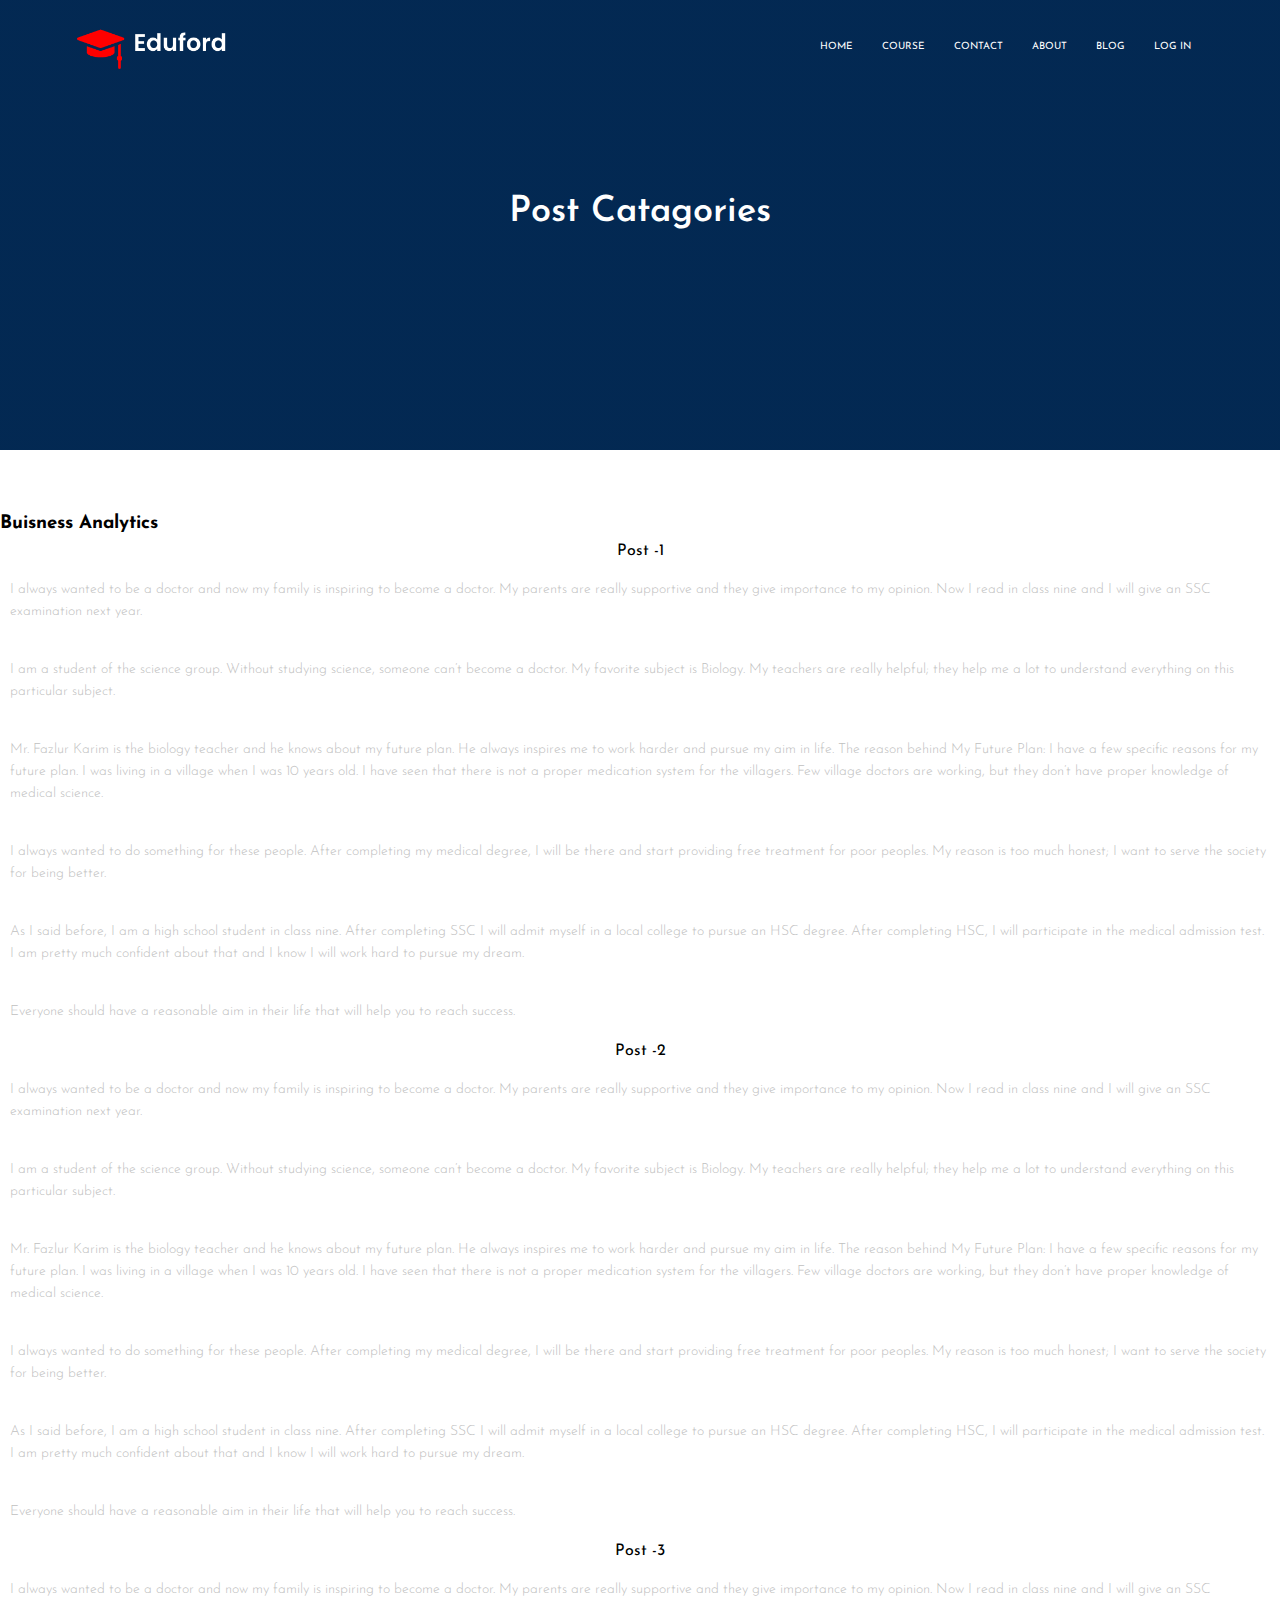
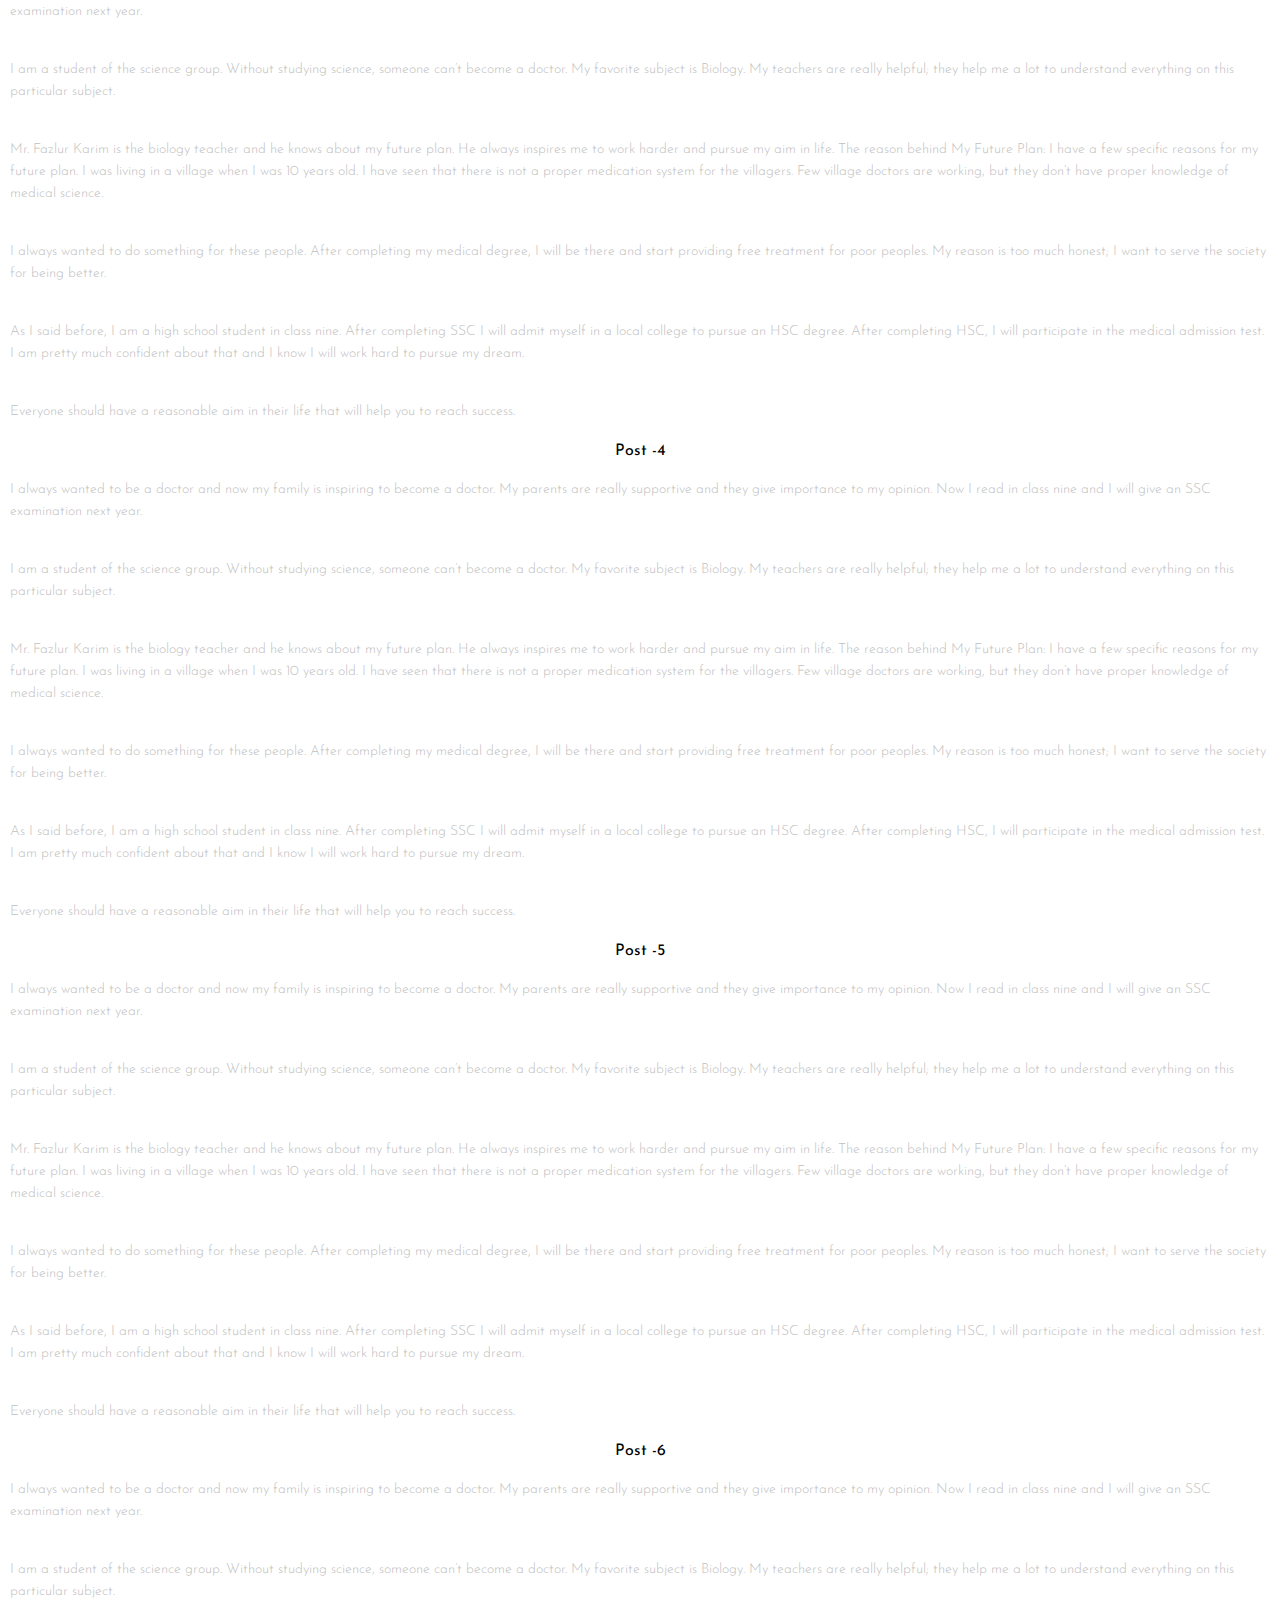
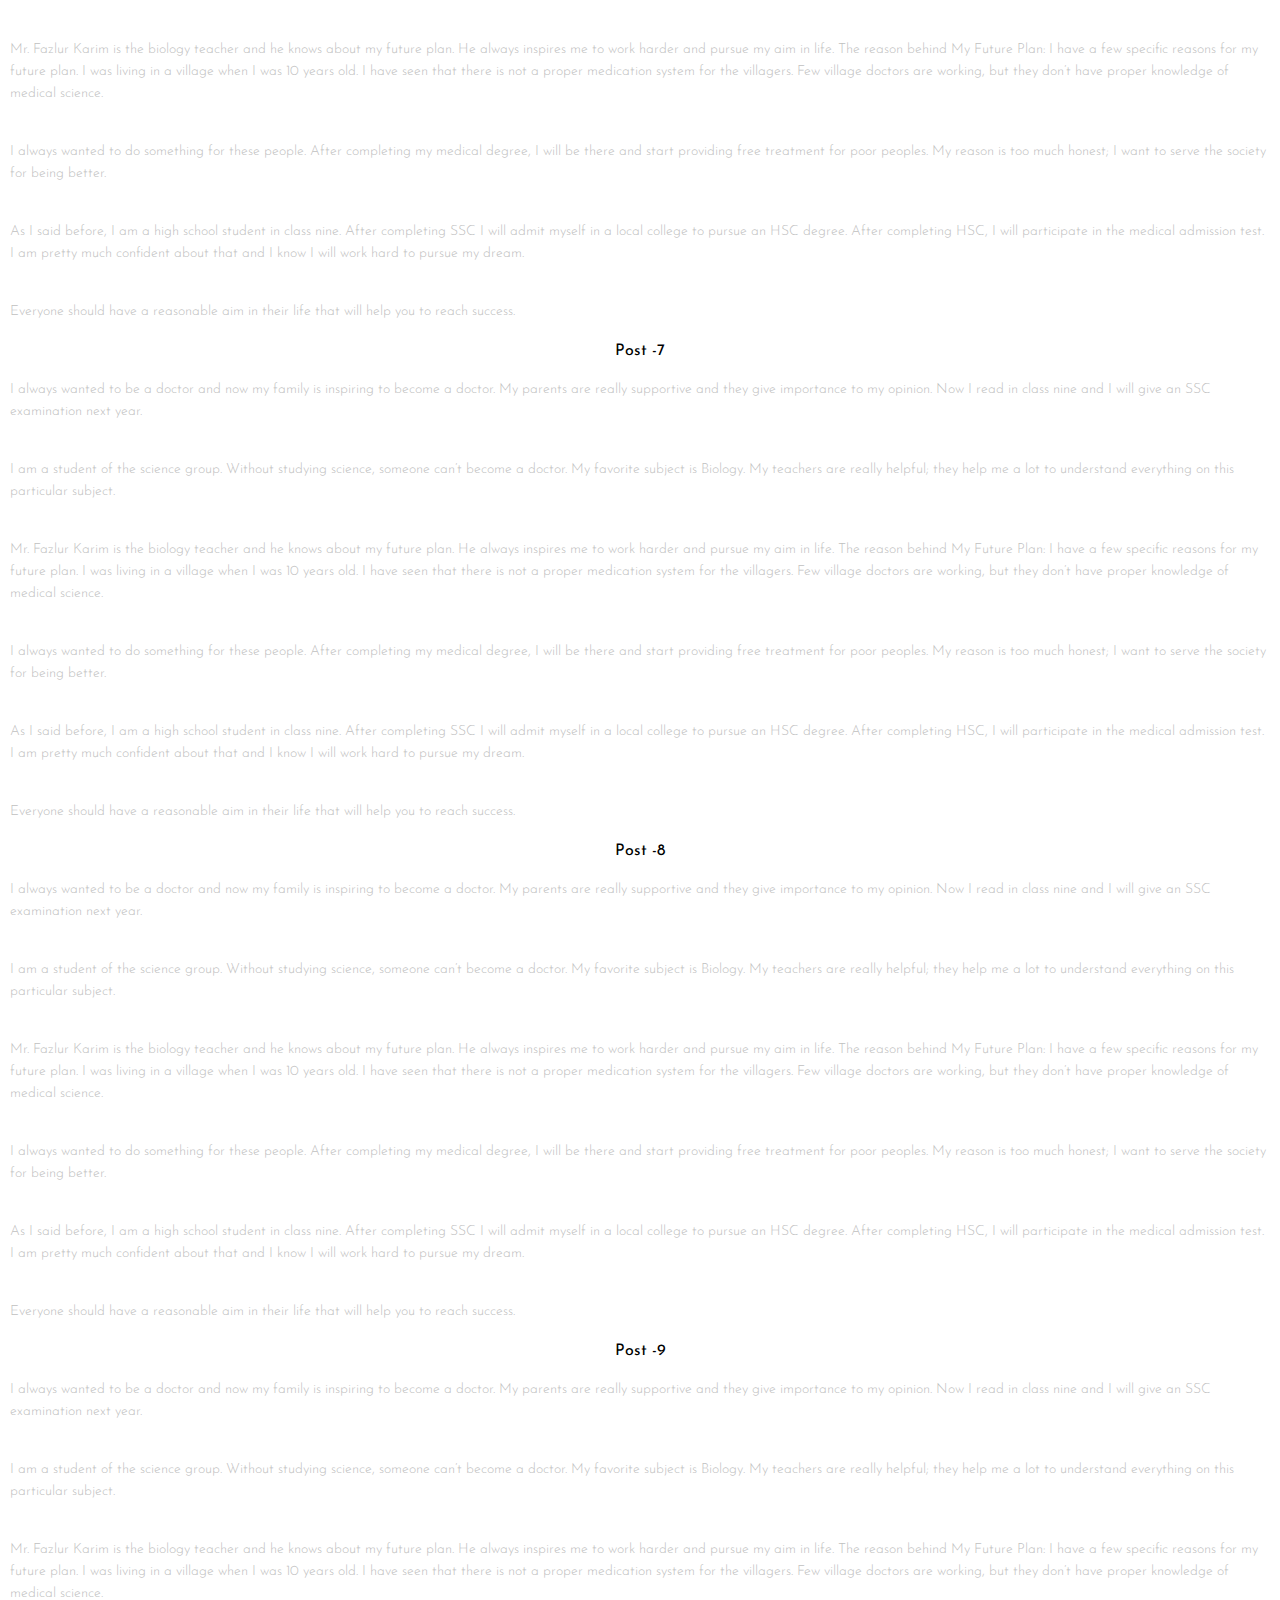
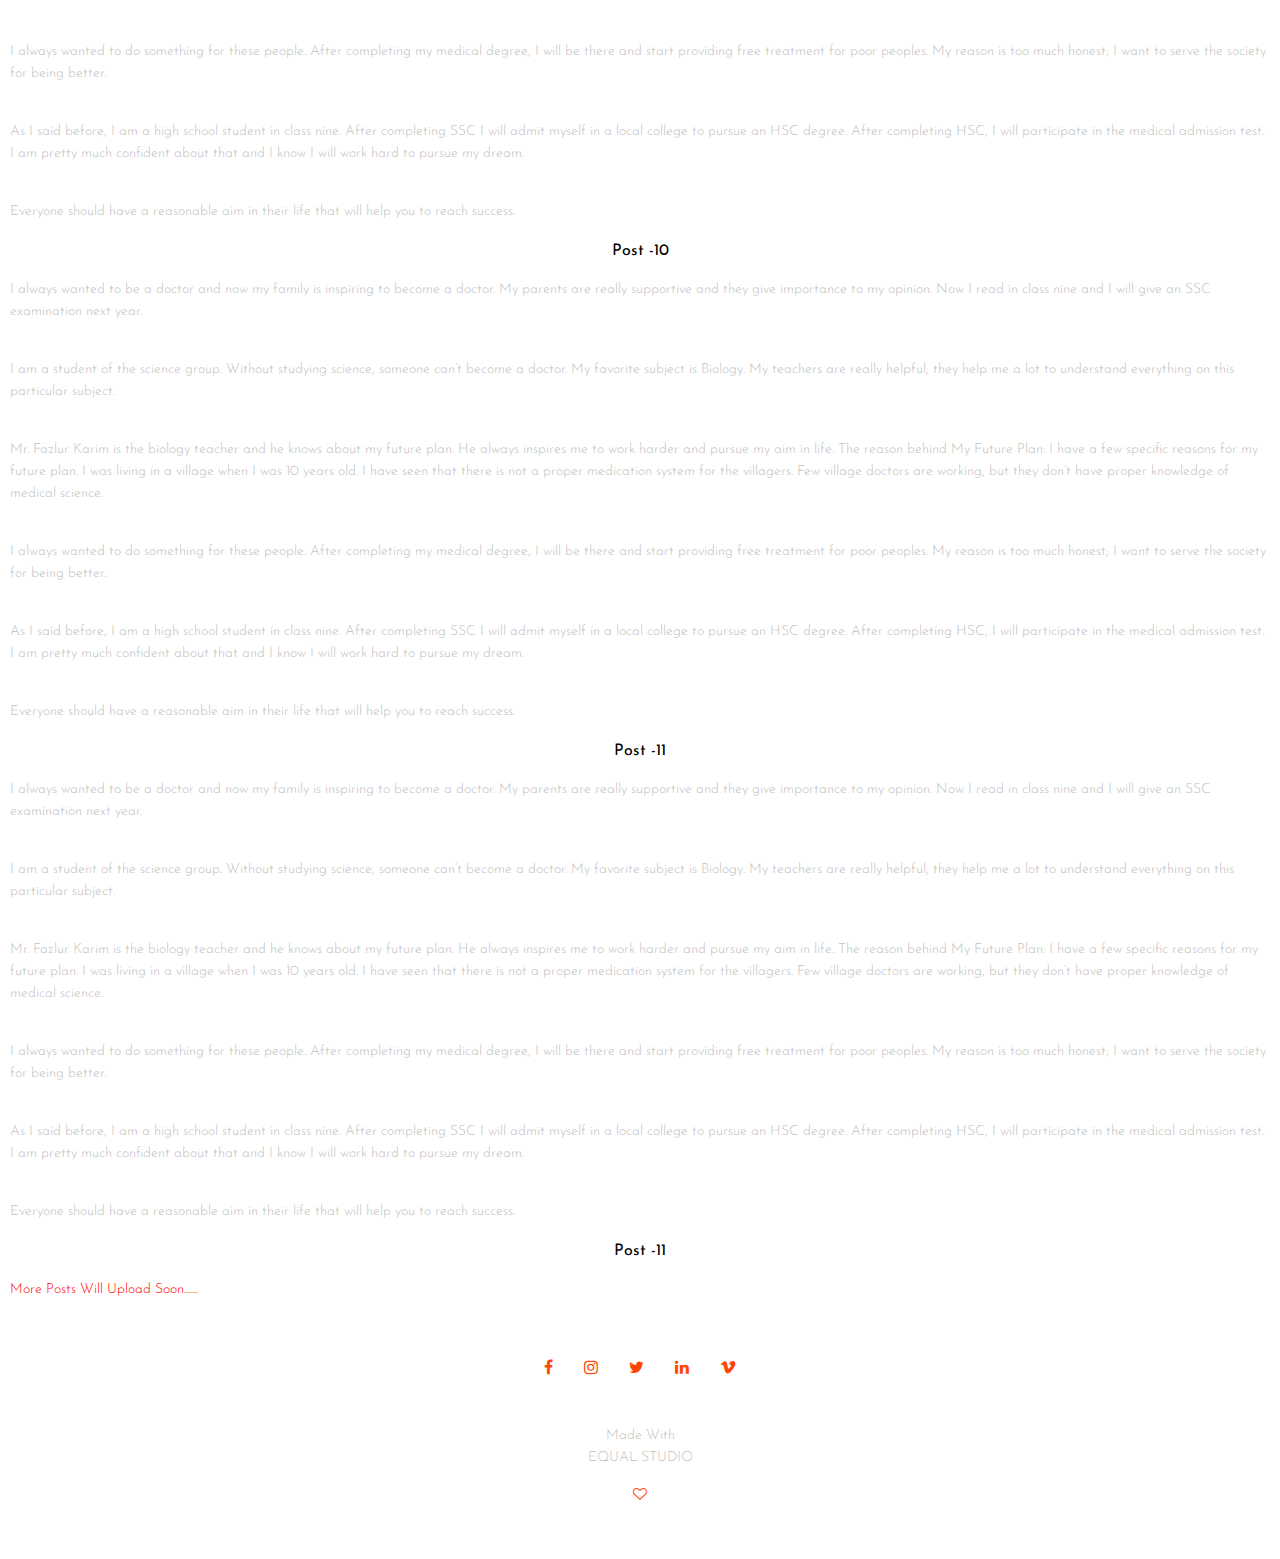
<file: Post Categories.html>
<html>

<head>
    <meta name="viewport" content="with=device-width, initial-scale=1.0">

    <title>Blog-Eduford Labouratory College</title>

    <link rel="stylesheet" href="style.css">

    <link rel="preconnect" href="https://fonts.googleapis.com">
    <link rel="preconnect" href="https://fonts.gstatic.com" crossorigin>
    <link href="https://fonts.googleapis.com/css2?family=Josefin+Sans&display=swap" rel="stylesheet">

    <link rel="stylesheet" href="http://stackpath.bootstrapcdn.com/font-awesome/4.7.0/css/font-awesome.min.css">

</head>

<body>
    <section class="sub-header">
        <nav>
            <a href="index.html"><img src="image/logo.png"></a>
            <div class="nav-links" id="navLinks">
                <i class="fa fa-times" onclick="hideMenu()"></i>
                <ul>
                    <li><a href="index.html">HOME</a></li>
                    <li><a href="Course.html">COURSE</a></li>
                    <li><a href="contact.html">CONTACT</a></li>
                    <li><a href="about.html">ABOUT</a></li>
                    <li><a href="blog.html">BLOG</a></li>
                    <li><a href="login.html">LOG IN</a></li>



                </ul>
            </div>
            <i class="fa fa-bars" onclick="showMenu()"></i>
        </nav>
        <h1>Post Catagories</h1>
    </section>
       <section class="post-content">
        <div class="row">
        <div class="post-left">
             
                <h3>Buisness Analytics</h3>
                <h4>Post -1</h4>

                <p>I always wanted to be a doctor and now my family is inspiring to become a doctor. My parents are really supportive and they give importance to my opinion. Now I read in class nine and I will give an SSC examination next year.</p>
                <br>
                <p>I am a student of the science group. Without studying science, someone can’t become a doctor. My favorite subject is Biology. My teachers are really helpful; they help me a lot to understand everything on this particular subject.</p>
                <br>
                <p>Mr. Fazlur Karim is the biology teacher and he knows about my future plan. He always inspires me to work harder and pursue my aim in life. The reason behind My Future Plan: I have a few specific reasons for my future plan. I was living in a village when I was 10 years old. I have seen that there is not a proper medication system for the villagers. Few village doctors are working, but they don’t have proper knowledge of medical science.</p>
                <br>
                <p>I always wanted to do something for these people. After completing my medical degree, I will be there and start providing free treatment for poor peoples. My reason is too much honest; I want to serve the society for being better.</p>
                <br>
                <p> As I said before, I am a high school student in class nine. After completing SSC I will admit myself in a local college to pursue an HSC degree. After completing HSC, I will participate in the medical admission test. I am pretty much confident about that and I know I will work hard to pursue my dream. </p>
                <br>
                <p>Everyone should have a reasonable aim in their life that will help you to reach success. </p>
                
                <h4>Post -2</h4>

                <p>I always wanted to be a doctor and now my family is inspiring to become a doctor. My parents are really supportive and they give importance to my opinion. Now I read in class nine and I will give an SSC examination next year.</p>
                <br>
                <p>I am a student of the science group. Without studying science, someone can’t become a doctor. My favorite subject is Biology. My teachers are really helpful; they help me a lot to understand everything on this particular subject.</p>
                <br>
                <p>Mr. Fazlur Karim is the biology teacher and he knows about my future plan. He always inspires me to work harder and pursue my aim in life. The reason behind My Future Plan: I have a few specific reasons for my future plan. I was living in a village when I was 10 years old. I have seen that there is not a proper medication system for the villagers. Few village doctors are working, but they don’t have proper knowledge of medical science.</p>
                <br>
                <p>I always wanted to do something for these people. After completing my medical degree, I will be there and start providing free treatment for poor peoples. My reason is too much honest; I want to serve the society for being better.</p>
                <br>
                <p> As I said before, I am a high school student in class nine. After completing SSC I will admit myself in a local college to pursue an HSC degree. After completing HSC, I will participate in the medical admission test. I am pretty much confident about that and I know I will work hard to pursue my dream. </p>
                <br>
                <p>Everyone should have a reasonable aim in their life that will help you to reach success. </p>
                
                
                <h4>Post -3</h4>

                <p>I always wanted to be a doctor and now my family is inspiring to become a doctor. My parents are really supportive and they give importance to my opinion. Now I read in class nine and I will give an SSC examination next year.</p>
                <br>
                <p>I am a student of the science group. Without studying science, someone can’t become a doctor. My favorite subject is Biology. My teachers are really helpful; they help me a lot to understand everything on this particular subject.</p>
                <br>
                <p>Mr. Fazlur Karim is the biology teacher and he knows about my future plan. He always inspires me to work harder and pursue my aim in life. The reason behind My Future Plan: I have a few specific reasons for my future plan. I was living in a village when I was 10 years old. I have seen that there is not a proper medication system for the villagers. Few village doctors are working, but they don’t have proper knowledge of medical science.</p>
                <br>
                <p>I always wanted to do something for these people. After completing my medical degree, I will be there and start providing free treatment for poor peoples. My reason is too much honest; I want to serve the society for being better.</p>
                <br>
                <p> As I said before, I am a high school student in class nine. After completing SSC I will admit myself in a local college to pursue an HSC degree. After completing HSC, I will participate in the medical admission test. I am pretty much confident about that and I know I will work hard to pursue my dream. </p>
                <br>
                <p>Everyone should have a reasonable aim in their life that will help you to reach success. </p>
                
                <h4>Post -4</h4>

                <p>I always wanted to be a doctor and now my family is inspiring to become a doctor. My parents are really supportive and they give importance to my opinion. Now I read in class nine and I will give an SSC examination next year.</p>
                <br>
                <p>I am a student of the science group. Without studying science, someone can’t become a doctor. My favorite subject is Biology. My teachers are really helpful; they help me a lot to understand everything on this particular subject.</p>
                <br>
                <p>Mr. Fazlur Karim is the biology teacher and he knows about my future plan. He always inspires me to work harder and pursue my aim in life. The reason behind My Future Plan: I have a few specific reasons for my future plan. I was living in a village when I was 10 years old. I have seen that there is not a proper medication system for the villagers. Few village doctors are working, but they don’t have proper knowledge of medical science.</p>
                <br>
                <p>I always wanted to do something for these people. After completing my medical degree, I will be there and start providing free treatment for poor peoples. My reason is too much honest; I want to serve the society for being better.</p>
                <br>
                <p> As I said before, I am a high school student in class nine. After completing SSC I will admit myself in a local college to pursue an HSC degree. After completing HSC, I will participate in the medical admission test. I am pretty much confident about that and I know I will work hard to pursue my dream. </p>
                <br>
                <p>Everyone should have a reasonable aim in their life that will help you to reach success. </p>
                
                <h4>Post -5</h4>

                <p>I always wanted to be a doctor and now my family is inspiring to become a doctor. My parents are really supportive and they give importance to my opinion. Now I read in class nine and I will give an SSC examination next year.</p>
                <br>
                <p>I am a student of the science group. Without studying science, someone can’t become a doctor. My favorite subject is Biology. My teachers are really helpful; they help me a lot to understand everything on this particular subject.</p>
                <br>
                <p>Mr. Fazlur Karim is the biology teacher and he knows about my future plan. He always inspires me to work harder and pursue my aim in life. The reason behind My Future Plan: I have a few specific reasons for my future plan. I was living in a village when I was 10 years old. I have seen that there is not a proper medication system for the villagers. Few village doctors are working, but they don’t have proper knowledge of medical science.</p>
                <br>
                <p>I always wanted to do something for these people. After completing my medical degree, I will be there and start providing free treatment for poor peoples. My reason is too much honest; I want to serve the society for being better.</p>
                <br>
                <p> As I said before, I am a high school student in class nine. After completing SSC I will admit myself in a local college to pursue an HSC degree. After completing HSC, I will participate in the medical admission test. I am pretty much confident about that and I know I will work hard to pursue my dream. </p>
                <br>
                <p>Everyone should have a reasonable aim in their life that will help you to reach success. </p>
                
                
                <h4>Post -6</h4>

                <p>I always wanted to be a doctor and now my family is inspiring to become a doctor. My parents are really supportive and they give importance to my opinion. Now I read in class nine and I will give an SSC examination next year.</p>
                <br>
                <p>I am a student of the science group. Without studying science, someone can’t become a doctor. My favorite subject is Biology. My teachers are really helpful; they help me a lot to understand everything on this particular subject.</p>
                <br>
                <p>Mr. Fazlur Karim is the biology teacher and he knows about my future plan. He always inspires me to work harder and pursue my aim in life. The reason behind My Future Plan: I have a few specific reasons for my future plan. I was living in a village when I was 10 years old. I have seen that there is not a proper medication system for the villagers. Few village doctors are working, but they don’t have proper knowledge of medical science.</p>
                <br>
                <p>I always wanted to do something for these people. After completing my medical degree, I will be there and start providing free treatment for poor peoples. My reason is too much honest; I want to serve the society for being better.</p>
                <br>
                <p> As I said before, I am a high school student in class nine. After completing SSC I will admit myself in a local college to pursue an HSC degree. After completing HSC, I will participate in the medical admission test. I am pretty much confident about that and I know I will work hard to pursue my dream. </p>
                <br>
                <p>Everyone should have a reasonable aim in their life that will help you to reach success. </p>
                
                <h4>Post -7</h4>

                <p>I always wanted to be a doctor and now my family is inspiring to become a doctor. My parents are really supportive and they give importance to my opinion. Now I read in class nine and I will give an SSC examination next year.</p>
                <br>
                <p>I am a student of the science group. Without studying science, someone can’t become a doctor. My favorite subject is Biology. My teachers are really helpful; they help me a lot to understand everything on this particular subject.</p>
                <br>
                <p>Mr. Fazlur Karim is the biology teacher and he knows about my future plan. He always inspires me to work harder and pursue my aim in life. The reason behind My Future Plan: I have a few specific reasons for my future plan. I was living in a village when I was 10 years old. I have seen that there is not a proper medication system for the villagers. Few village doctors are working, but they don’t have proper knowledge of medical science.</p>
                <br>
                <p>I always wanted to do something for these people. After completing my medical degree, I will be there and start providing free treatment for poor peoples. My reason is too much honest; I want to serve the society for being better.</p>
                <br>
                <p> As I said before, I am a high school student in class nine. After completing SSC I will admit myself in a local college to pursue an HSC degree. After completing HSC, I will participate in the medical admission test. I am pretty much confident about that and I know I will work hard to pursue my dream. </p>
                <br>
                <p>Everyone should have a reasonable aim in their life that will help you to reach success. </p>
                
                <h4>Post -8</h4>

                <p>I always wanted to be a doctor and now my family is inspiring to become a doctor. My parents are really supportive and they give importance to my opinion. Now I read in class nine and I will give an SSC examination next year.</p>
                <br>
                <p>I am a student of the science group. Without studying science, someone can’t become a doctor. My favorite subject is Biology. My teachers are really helpful; they help me a lot to understand everything on this particular subject.</p>
                <br>
                <p>Mr. Fazlur Karim is the biology teacher and he knows about my future plan. He always inspires me to work harder and pursue my aim in life. The reason behind My Future Plan: I have a few specific reasons for my future plan. I was living in a village when I was 10 years old. I have seen that there is not a proper medication system for the villagers. Few village doctors are working, but they don’t have proper knowledge of medical science.</p>
                <br>
                <p>I always wanted to do something for these people. After completing my medical degree, I will be there and start providing free treatment for poor peoples. My reason is too much honest; I want to serve the society for being better.</p>
                <br>
                <p> As I said before, I am a high school student in class nine. After completing SSC I will admit myself in a local college to pursue an HSC degree. After completing HSC, I will participate in the medical admission test. I am pretty much confident about that and I know I will work hard to pursue my dream. </p>
                <br>
                <p>Everyone should have a reasonable aim in their life that will help you to reach success. </p>
                
                
                <h4>Post -9</h4>

                <p>I always wanted to be a doctor and now my family is inspiring to become a doctor. My parents are really supportive and they give importance to my opinion. Now I read in class nine and I will give an SSC examination next year.</p>
                <br>
                <p>I am a student of the science group. Without studying science, someone can’t become a doctor. My favorite subject is Biology. My teachers are really helpful; they help me a lot to understand everything on this particular subject.</p>
                <br>
                <p>Mr. Fazlur Karim is the biology teacher and he knows about my future plan. He always inspires me to work harder and pursue my aim in life. The reason behind My Future Plan: I have a few specific reasons for my future plan. I was living in a village when I was 10 years old. I have seen that there is not a proper medication system for the villagers. Few village doctors are working, but they don’t have proper knowledge of medical science.</p>
                <br>
                <p>I always wanted to do something for these people. After completing my medical degree, I will be there and start providing free treatment for poor peoples. My reason is too much honest; I want to serve the society for being better.</p>
                <br>
                <p> As I said before, I am a high school student in class nine. After completing SSC I will admit myself in a local college to pursue an HSC degree. After completing HSC, I will participate in the medical admission test. I am pretty much confident about that and I know I will work hard to pursue my dream. </p>
                <br>
                <p>Everyone should have a reasonable aim in their life that will help you to reach success. </p>
                
                <h4>Post -10</h4>

                <p>I always wanted to be a doctor and now my family is inspiring to become a doctor. My parents are really supportive and they give importance to my opinion. Now I read in class nine and I will give an SSC examination next year.</p>
                <br>
                <p>I am a student of the science group. Without studying science, someone can’t become a doctor. My favorite subject is Biology. My teachers are really helpful; they help me a lot to understand everything on this particular subject.</p>
                <br>
                <p>Mr. Fazlur Karim is the biology teacher and he knows about my future plan. He always inspires me to work harder and pursue my aim in life. The reason behind My Future Plan: I have a few specific reasons for my future plan. I was living in a village when I was 10 years old. I have seen that there is not a proper medication system for the villagers. Few village doctors are working, but they don’t have proper knowledge of medical science.</p>
                <br>
                <p>I always wanted to do something for these people. After completing my medical degree, I will be there and start providing free treatment for poor peoples. My reason is too much honest; I want to serve the society for being better.</p>
                <br>
                <p> As I said before, I am a high school student in class nine. After completing SSC I will admit myself in a local college to pursue an HSC degree. After completing HSC, I will participate in the medical admission test. I am pretty much confident about that and I know I will work hard to pursue my dream. </p>
                <br>
                <p>Everyone should have a reasonable aim in their life that will help you to reach success. </p>
                
                <h4>Post -11</h4>

                <p>I always wanted to be a doctor and now my family is inspiring to become a doctor. My parents are really supportive and they give importance to my opinion. Now I read in class nine and I will give an SSC examination next year.</p>
                <br>
                <p>I am a student of the science group. Without studying science, someone can’t become a doctor. My favorite subject is Biology. My teachers are really helpful; they help me a lot to understand everything on this particular subject.</p>
                <br>
                <p>Mr. Fazlur Karim is the biology teacher and he knows about my future plan. He always inspires me to work harder and pursue my aim in life. The reason behind My Future Plan: I have a few specific reasons for my future plan. I was living in a village when I was 10 years old. I have seen that there is not a proper medication system for the villagers. Few village doctors are working, but they don’t have proper knowledge of medical science.</p>
                <br>
                <p>I always wanted to do something for these people. After completing my medical degree, I will be there and start providing free treatment for poor peoples. My reason is too much honest; I want to serve the society for being better.</p>
                <br>
                <p> As I said before, I am a high school student in class nine. After completing SSC I will admit myself in a local college to pursue an HSC degree. After completing HSC, I will participate in the medical admission test. I am pretty much confident about that and I know I will work hard to pursue my dream. </p>
                <br>
                <p>Everyone should have a reasonable aim in their life that will help you to reach success. </p>
                
                 <h4>Post -11</h4>
                 <p style="color: red">More Posts Will Upload Soon.......</p>
                </div>
                </div>
                
                
              </section>

       
       
       
       
       
       
       
       
       
       
       
       
       
       
       
       
       
       
       
        
    <section class="footer">

        <div class="icon">
            <i class="fa fa-facebook"></i>
            <i class="fa fa-instagram"></i>
            <i class="fa fa-twitter"></i>
            <i class="fa fa-linkedin"></i>
            <i class="fa fa-vimeo"></i>

            <p><br>Made With<br>EQUAL STUDIO<br><i class="fa fa-heart-o"></i>
            </p>



        </div>

    </section>




    <script>
        var navLink = document.getElementById("navLinks");

        function showMenu() {
            navLink.style.right = "0px"
        }

        function hideMenu() {
            navLinks.style.right = "-200px";
        }

    </script>

</body>

</html>
</file>
<file: style.css>
* {
    margin: 0;
    padding: 0;
    font-family: 'Josefin Sans', sans-serif;
}

.header {
    min-height: 100vh;
    width: 100%;
    background-image: linear-gradient(rgba(4, 9, 30, 0.7), rgba(4, 9, 30, 0.7)), url(image/banner.png);
    background-position: center;
    background-size: cover;
    position: relative;
}

nav {
    display: flex;
    padding: 2% 6%;
    justify-content: space-between;
    align-items: center;
}

nav img {
    width: 150px;
}

.nav-links {
    flex: 1;
    text-align: right;
}

.nav-links ul li {
    list-style: none;
    display: inline-block;
    padding: 8px 12px;
    position: relative;
    
}

.nav-links ul li a {
    color: #fff;
    text-decoration: none;
    font-size: 10px;
}


.nav-links ul li::after {
    content: "";
    width: 0%;
    height: 1.5px;
    background: #FF4500;
    display: block;
    margin: auto;
    transition: 0.5s;
}

.nav-links ul li:hover::after {
    width: 100%;

}

.text-box {
    width: 90%;
    color: #fff;
    position: absolute;
    top: 50%;
    left: 50%;
    transform: translate(-50%, -50%);
    text-align: center;
}

.text-box h1 {
    font-size: 60px;
}

.text-box p {
    font-size: 15px;
    margin: 10px 0px 40px;
    color: #fff;
}

.hero-btn {
    display: inline-block;
    text-decoration: none;
    color: #fff;
    border: 1px solid #FF4500;
    padding: 12px 30px;
    font-size: 11px;
    background: transparent;
    position: relative;
    cursor: pointer;
}

.hero-btn:hover {
    border: 1px solid #fff;
    background: #FF4500;
    transition: 1s;
}

nav .fa {
    display: none;
}

@media(max-width: 700px) {
    .text-box h1 {
        font-size: 25px;
    }

    .nav-links ul li {
        display: block;
    }

    .nav-links {
        position: fixed;
        background: #FF4500;
        height: 95vh;
        width: 150px;
        top: 10;
        right: -200;
        text-align: left;
        z-index: 2;
        transition: 1s;
    }

    nav .fa {
        display: block;
        color: #fff;
        margin: 10px;
        font-size: 22px;
        cursor: pointer;
    }

    .nav-links ul {
        padding: 30px;
    }


}

.course {
    width: 80%;
    margin: auto;
    text-align: center;
    padding-top: 100px;
}

h1 {
    font-size: 36px;
    font-weight: 600;

}

p {
    color: #C0C0C0;
    font-size: 14px;
    font-weight: 300;
    line-height: 22px;
    padding: 10px;
}

.row {
    margin-top: 5%;
    display: flex;
    justify-content: space-between;
}

.course-col {
    flex-basis: 31%;
    background: #fff3f3;
    border-radius: 10px;
    margin-bottom: 5%;
    padding: 20px 12px;
    box-sizing: border-box;
    transition: 0.5s;

}

h4 {
    text-align: center;
    font-weight: 400;
    margin: 10px 0px;
}

.course-col:hover {
    box-shadow: 0 0 20px 0px rgba(0, 0, 0, 0.3);
}

@media(max-width: 700px) {
    .row {
        flex-direction: column;
    }
}

.campus {
    width: 80%;
    margin: auto;
    text-align: center;
    padding-top: 50px;
}

.campus-col {
    flex-basis: 32%;
    border-radius: 10px;
    margin-bottom: 30px;
    position: relative;
    overflow: hidden;
}

.campus-col img {
    width: 100%;
    display: block;
}

.layer {
    background: transparent;
    height: 100%;
    width: 100%;
    position: absolute;
    top: 0;
    left: 0;
    transition: 0.5s;
}

.layer:hover {
    background: rgba(226, 0, 0, 0.7);

}

.layer h3 {
    width: 100%;
    font-weight: 500%;
    color: #fff;
    bottom: 0;
    font-size: 26px;
    left: 50%;
    transform: translateX(-50%);
    position: absolute;
    opacity: 0;
    transition: 0.5s;

}

.layer:hover h3 {
    bottom: 50%;
    opacity: 1;
}




.facilities {
    width: 80%;
    margin: auto;
    text-align: center;
    padding-top: 100px;
}

.facilities-col {
    flex-basis: 31%;
    border-radius: 10px;
    margin-bottom: 5%;
    text-align: left;
}

.facilities-col img {
    width: 100%;
    border-radius: 10px;
}

.facilities-col p {
    padding: 0;
}

.facilities-col h3 {
    margin-top: 16px;
    margin-bottom: 15px;
    text-align: left;

}

.testimonials {
    width: 80%;
    margin: auto;
    padding-top: 100px;
    text-align: center;
}

.testimonial-col {
    flex-basis: 44%;
    border-radius: 10px;
    margin-bottom: 5%;
    text-align: left;
    background: #fff3f3;
    padding: 25ox;
    cursor: pointer;
    display: flex;
}

.testimonial-col img {
    height: 40px;
    margin-left: 5px;
    margin-right: 30px;
    border-radius: 50%;
}

.testimonial-col p {
    padding: 0;
}

.testimonial-col h3 {
    margin-top: 15px;
    text-align: left;
}

.testimonial-col .fa {
    color: #f44338;
}

@media(max-width: 700px) {
    .testimonial-col img {
        margin-left: 0px;
        margin-right: 15px;
    }

    .cta h1 {
        font-size: 24px;
    }
}

.cta {
    margin: 100px auto;
    width: 80%;
    background-image: linear-gradient(rgba(0, 0, 0, 0.5), rgba(0, 0, 0, 0.5)), url(image/banner2.jpg);
    background-position: center;
    background-size: cover;
    border-radius: 10px;
    text-align: center;
    padding: 100px 0;
}

.cta h1 {
    color: #fff;
    margin-bottom: 40px;
    padding: 0;
}

.footer {
    width: 100%;
    text-align: center;
    padding: 30px 0;
}

.footer h4 {
    margin-bottom: 25px;
    margin-top: 20px;
    font-weight: 600;
}

.rank {
    width: 100%;
    text-align: center;
    padding: 30px 0;
}

.rank h4 {
    margin-bottom: 25px;
    margin-top: 20px;
    font-weight: 800;
}

.icon .fa {
    color: #FF4500;
    margin: 0 13px;
    cursor: pointer;
    padding: 18px 0;
}

.fa-heart-o {
    color: #FF4500;
}

.icon img {
    width: 12px;
}

.sub-header {
    height: 50vh;
    width: 100%;
    background-image: linear-gradient(rgba(4, 9, 30, 0.7), rgba(4, 9, 30, 0.7)), url(image/solid.jpg);
    background-position: center;
    background-size: cover;
    text-align: center;
    color: #fff;
}


.sub-header h1 {
    margin-top: 100px;
    
}

.about-us {
    width: 80%;
    margin: auto;
    padding-top: 80px;
    padding-bottom: 50px;
}

.about-col {
    flex-basis: 48%;
    padding: 30px 2px;
}

.about-col img {
    width: 100%;
}

..about-col h1 {
    padding-top: 0;
}

..about-col p {
    padding: 15px 0 25px;
}

.red-btn {
    border: 1px solid #FF4500;
    background: transparent;
    color: #FF4500;
}

.red-btn:hover {
    color: #fff;
}

.blog-content {
    width: 80%;
    margin: auto;
    padding: 60px 0;
}

.blog-left {
    flex-basis: 65%;
}

.blog-left img {
    width: 100%;
}

.blog-left h2 {
    color: black;
    font-weight: 600;
    margin: 30px 0;
}

.blog-left p {
    color: #999;
    padding: 0;
}

.blog-right {
    flex-basis: 25%;
}
.blog-right h3{
    background: #FF4500;
    color: #fff;
    text-align: center;
    padding: 7px 0;
    font-size: 16px;
    margin-bottom: 20px;
}
.blog-right div{
    display: flex;
    align-items: center;
    justify-content: space-between;
    color: #555;
    padding: 8px;
    box-sizing: border-box;
}
.comment-box{
    border: 1px solid #ccc;
    margin: 50px;
    padding: 10px 20px;
}
.comment-box h3{
    text-align: left;
}
.comment-form input, .comment-form textarea{
    width: 100%;
    padding: 10px;
    margin: 15px 0;
    box-sizing: border-box;
    border: none;
    outline: none;
    background: #f0f0f0;
}
..comment-form button{
    margin: 10px 0;
}
.location{
    width: 80%;
    margin: auto;
    padding: 80px 0;
}
.location iframe{
    width: 100%;
}

.contact-us{
    width: 80%;
    margin: auto;
   
}

.contact-us{
    flex-basis: 48%;
    margin-bottom: 30px;
}
.contact-us div{
    margin-bottom: 40px;
    align-items: center;
    text-align: left;
    display: list-item;
    
    
}

.contact-us div .fa{
    font-size: 20px;
    color: #FF4500;
    margin: 10px;
    margin-right: 30px;
   
}
.contact-us div p{
    padding: 0;
}
.contact-us div h5{
    font-size: 20px;
    margin-bottom: 5px;
    color: #555;
    font-weight: 400;
}

.contact-col input, .contact-col textarea{
    width: 100%;
    padding: 15px;
    margin-bottom: 17px;
    outline: none;
    border: 1px solid #ccc;
    box-sizing: border-box;
    margin-left: 5px;
    
}
</file>
